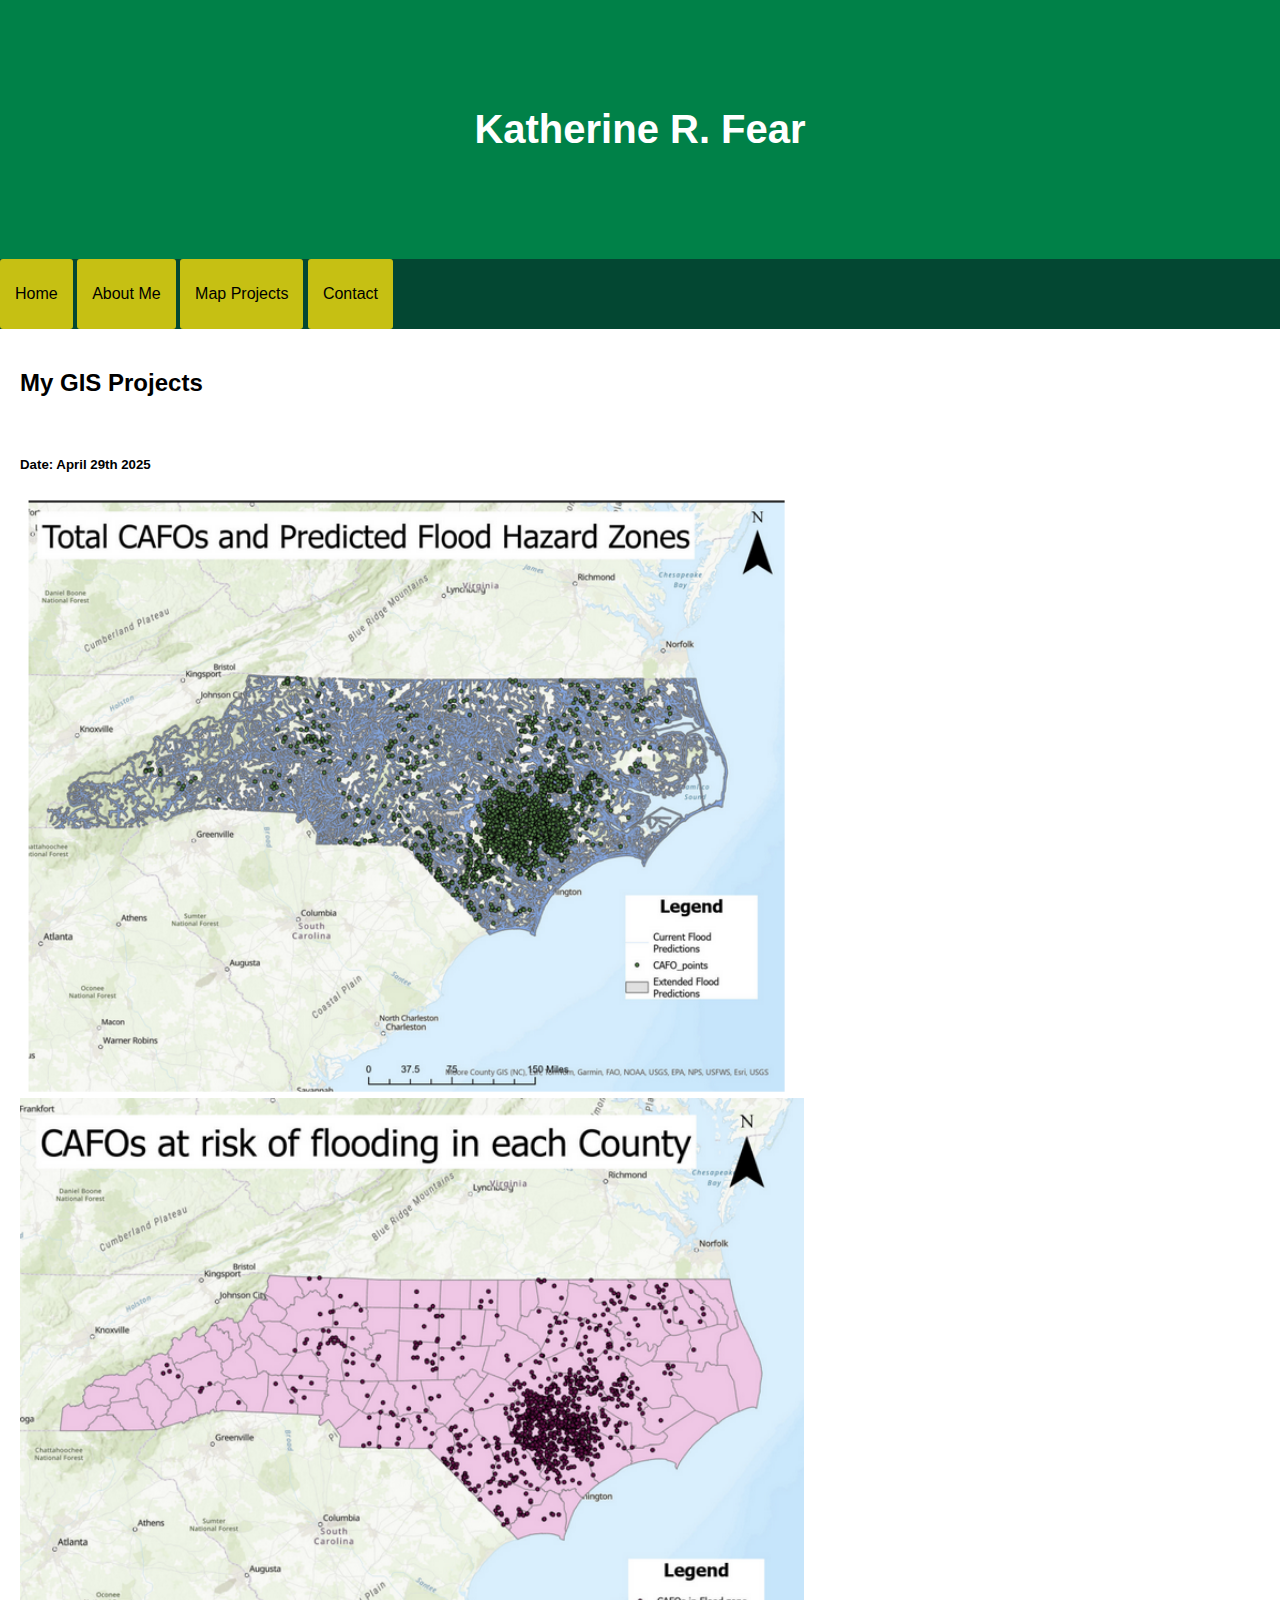
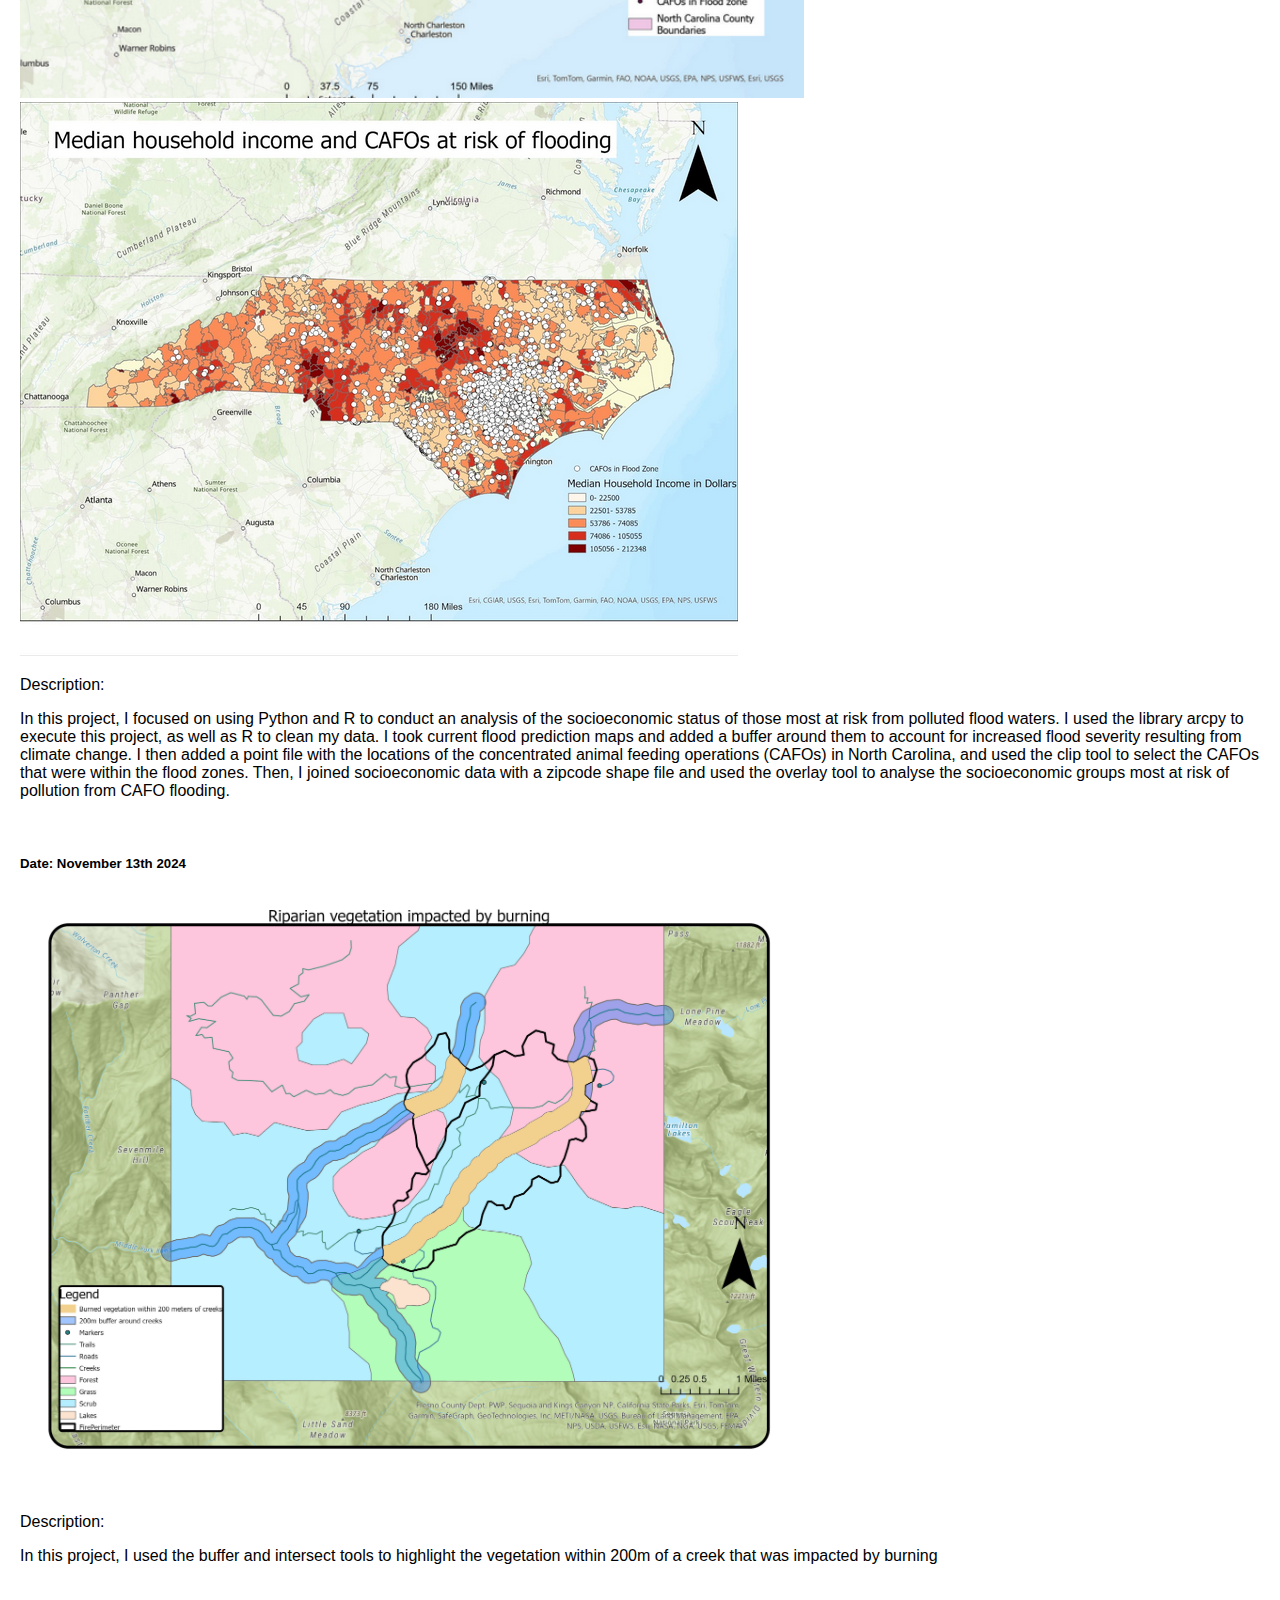
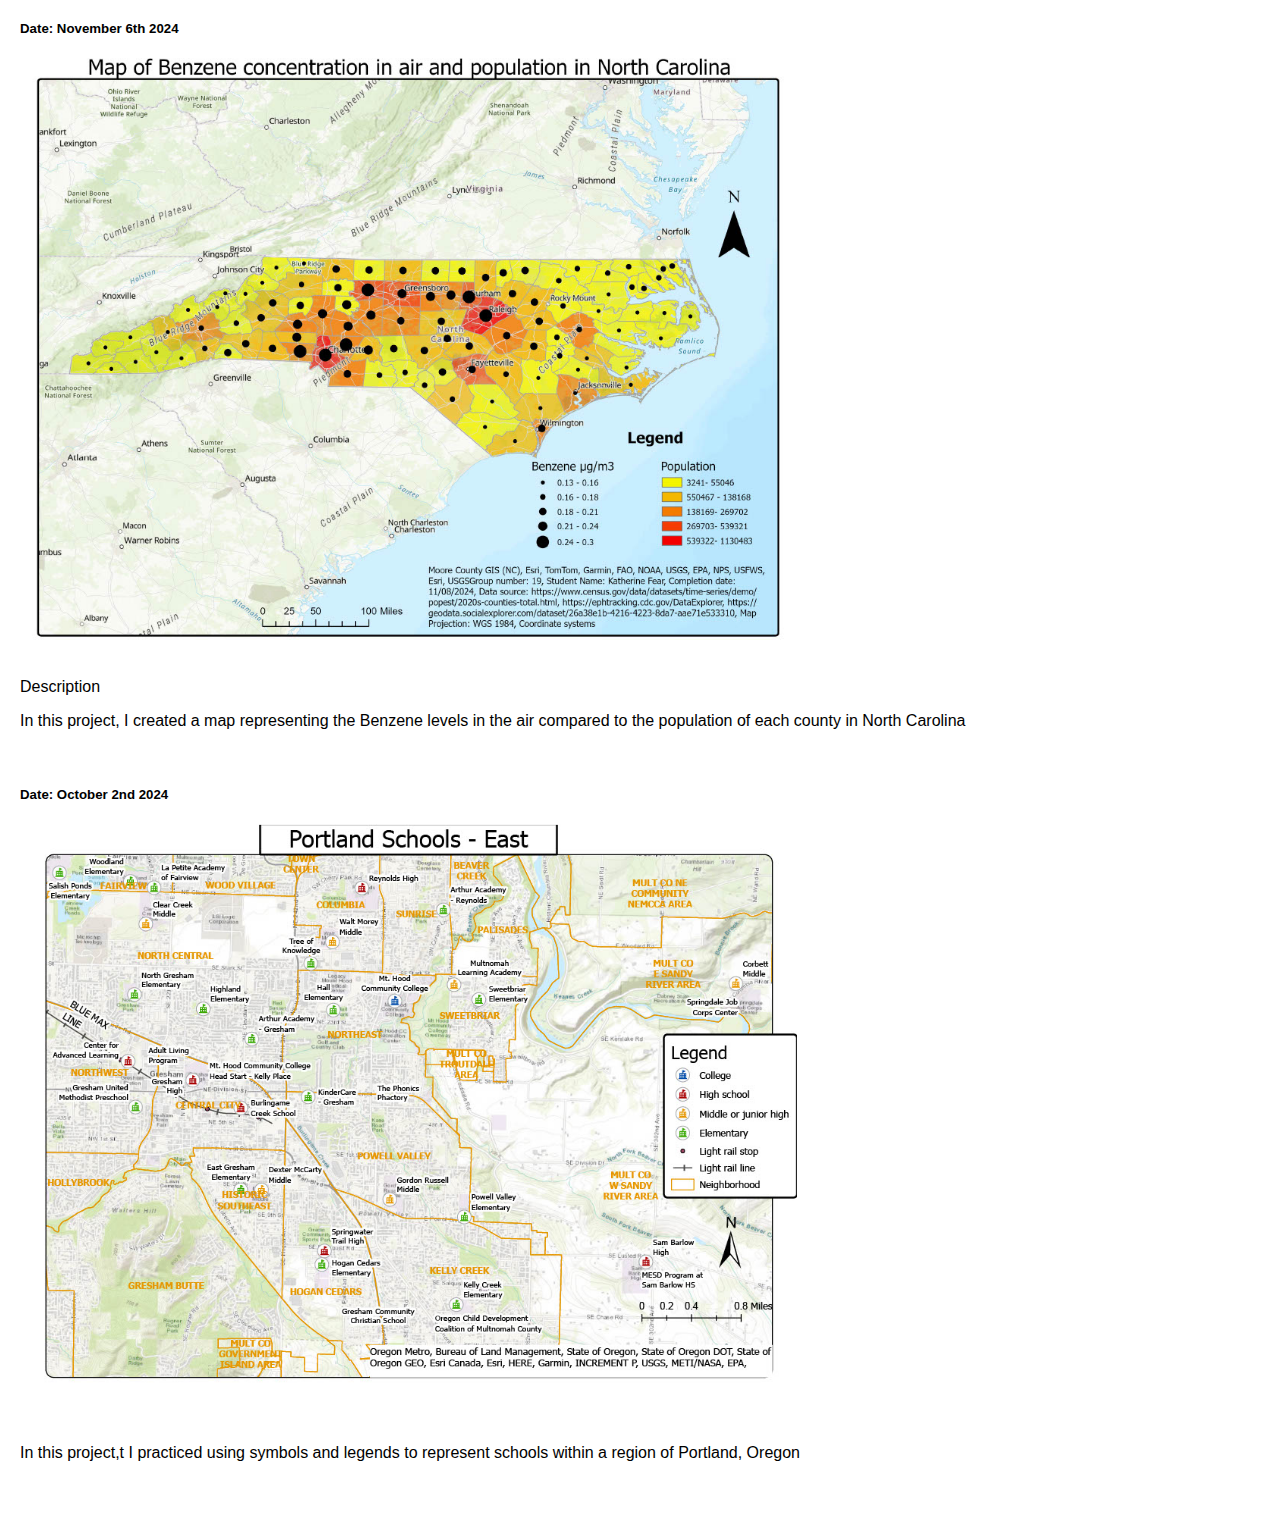
<file: index.html>
<!DOCTYPE html>
<html lang="en">
<head>
<title>Katie Fear's Personal Website</title>
<meta charset="UTF-8">
<meta name="viewport" content="width=device-width, initial-scale=1">
<style>
* {
  box-sizing: border-box;
}

/* Style the body */
body {
  font-family: 'Arial';
  margin: 0;
}

/* Header/logo Title */
.header {
  padding: 80px;
  text-align: center;
  background: #008148;
  color: white;
}

/* Increase the font size of the heading */
.header h1 {
  font-size: 40px;
}

/* code for the nav bar is commented out - I do not want it */

/* Style the top navigation bar */
.navbar {
  overflow: hidden;
  background-color: #034732;
  height: 70px;
 
}

/* Style the navigation bar links */
.navbar a {
  /* float: left; */
  display: inline-block;
  color: black;
  text-align: center;
  /* padding: 20px 15px; */
  text-decoration: none;
}
.button{
    background-color: #C6C013;
    color: black;
    border-color: #C6C013;
    height: 70px;
    padding: 0 15px;
    /* width: 80px; */
    border-radius: 3px;
    line-height: 70px; /* same as height */
    text-align: center;
    vertical-align: middle;
    display: block;
  }
/* Right-aligned link */
.navbar a.right {
  float: right;
}

/* Change color on hover */
.navbar a:hover {
  background-color: #ddd;
  color: black;
}

/* Column container */
.row {  
  display: -ms-flexbox; /* IE10 */
  display: flex;
  -ms-flex-wrap: wrap; /* IE10 */
  flex-wrap: wrap;
}

/* Create two unequal columns that sits next to each other */
/* Sidebar/left column */
.side {
  -ms-flex: 30%; /* IE10 */
  flex: 30%;
  background-color: #f1f1f1;
  padding: 20px;
}

/* Main column */
.main {   
  -ms-flex: 70%; /* IE10 */
  flex: 70%;
  background-color: white;
  padding: 20px;
}

/* Footer */
.footer {
  padding: 20px;
  text-align: center;
  background: #ddd;
}

/* Responsive layout - when the screen is less than 700px wide, make the two columns stack on top of each other instead of next to each other */
@media screen and (max-width: 700px) {
  .row {   
    flex-direction: column;
  }
}

/* Responsive layout - when the screen is less than 400px wide, make the navigation links stack on top of each other instead of next to each other */
@media screen and (max-width: 400px) {
  .navbar a {
    float: none;
    width: 100%;
  }
  
 /* have no text entered for the nav bar on purpose */
 
}
</style>
</head>
<body>

<div class="header">
  <h1>Katherine R. Fear</h1>
  <!-- <p>My GIS projects:</p> -->
</div>
<!-- <div class="navbar">
  <a href="#"></a>
  

  <a href="#"></a>
  <a href="#"></a>
  <a href="#" class="right"></a>
</div> -->

<div class="navbar">
  <!-- <a href="#home">Home</a> -->
  <!-- <a href="#news">News</a> -->
  <!-- <a href="Code.html">Code</a> -->
  <a href="index.html" class="button">Home </a> 
  <a href="About_me.html" class="button">About Me</a> 
  <a href="Map_projects.html" class="button">Map Projects</a> 
  <a href="#contact" class="button">Contact</a> 

  <!-- <button Class="button">
    Code
    <a href="Code.html"></a>
    
  </button>

  <button Class="button">
    About Me
    <a href="About_me.html"></a>
  </button>

  <button Class="button">
    Map Projects
    <a href="Map_projects.html"></a>
  </button> -->



</div>

<div class="row">
  
  <div class="main">
    <h2>My GIS Projects </h2>
   <br>

    
    <h5>Date: April 29th 2025 </h5>
    <img src="Screenshot 2025-05-22 at 13.56.20.png" style="height:600px;" alt="CAFOS in North Carolina and expanded flood risk zones" />
    <img src="Screenshot 2025-05-22 at 13-43-18 Which areas are most at risk for CAFO-related runoff during flooding events - Google Docs.png" style="height:600px;" alt="CAFOS at risk of flooding in each county" />
    <img src="Screenshot 2025-05-22 at 13-43-21 Which areas are most at risk for CAFO-related runoff during flooding events - Google Docs.png" style=""height:600px;" alt="Median household income and CAFOs at risk of flooding" />
    <p>Description: </p>
    <p>In this project, I focused on using Python and R to conduct an analysis of the socioeconomic status of those most at risk from polluted flood waters. I used the library arcpy to execute this project, as well as R to clean my data. I took current flood prediction maps and added a buffer around them to account for increased flood severity resulting from climate change. I then added a point file with the locations of the concentrated animal feeding operations (CAFOs) in North Carolina, and used the clip tool to select the CAFOs that were within the flood zones. Then, I joined socioeconomic data with a zipcode shape file and used the overlay tool to analyse the socioeconomic groups most at risk of pollution from CAFO flooding.  </p>
    <br>

 
    <h5>Date: November 13th 2024 </h5>
    <img src="kfear_assessment.jpg" style="height:600px;" alt="Riparian Vegetation Burn Area" />
    <p>Description:</p>
    <p>In this project, I used the buffer and intersect tools to highlight the vegetation within 200m of a creek that was impacted by burning </p>
    <br>


    <h5>Date: November 6th 2024 </h5>
  
    <img src="lab6.jpg" style="height:600px;" alt="Benzene and Population" />
    <p>Description</p>
    <p> In this project, I created a map representing the Benzene levels in the air compared to the population of each county in North Carolina</p>
    <br>
  

    <h5>Date: October 2nd 2024 </h5>
    <img src="lab_3.jpg" style="height:600px;" alt="Portland Schools" />
    
    <p>In this project,t I practiced using symbols and legends to represent schools within a region of Portland, Oregon</p>
    <br>
    </div>
</div>
</file>
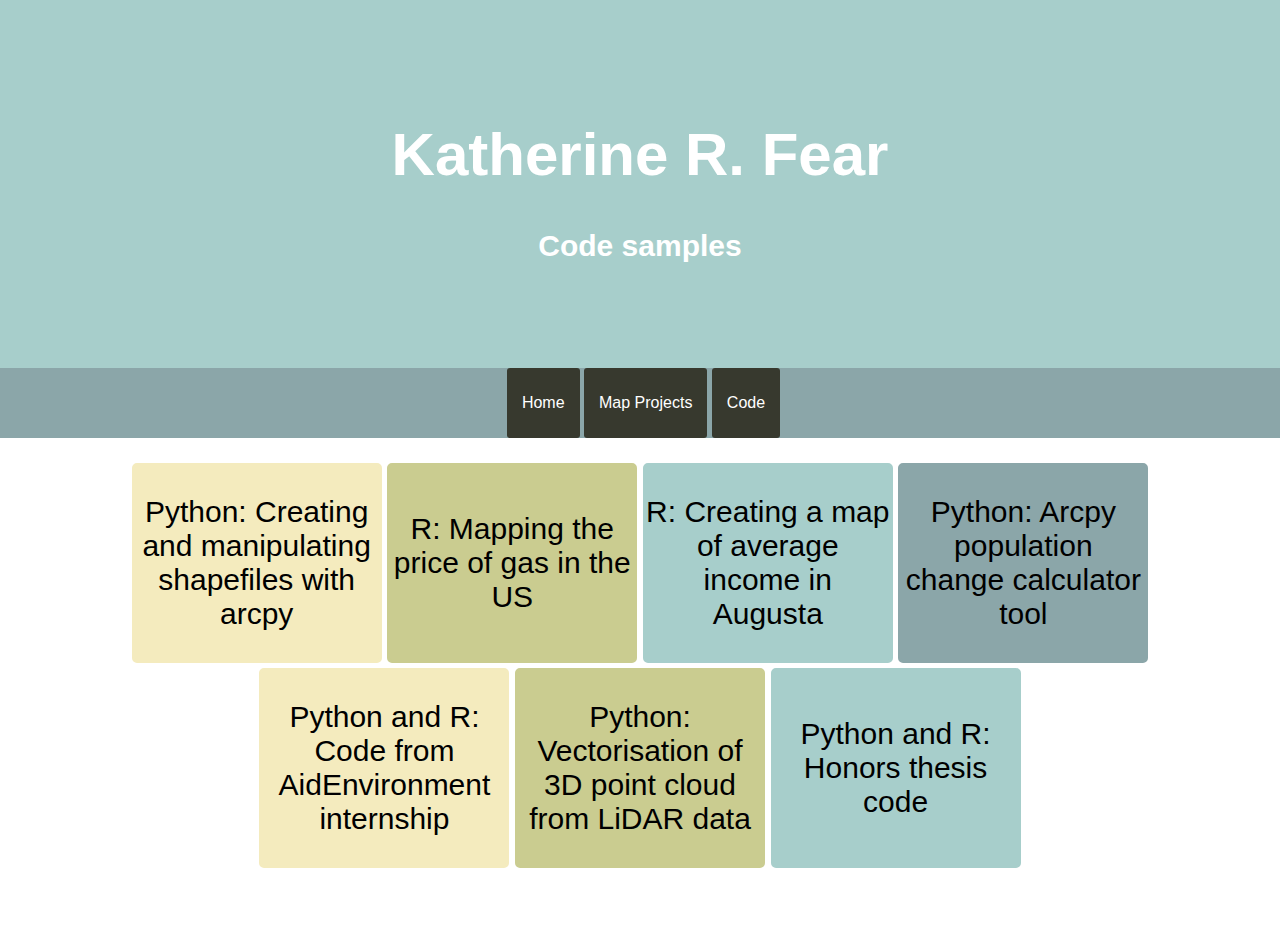
<file: Code.html>
<!DOCTYPE html>
<html lang="en">
<head>
<title>Katie Fear's Website</title>
<meta charset="UTF-8">
<meta name="viewport" content="width=device-width, initial-scale=1">
<link rel="stylesheet" href="format.css"> 
</head>
<body class="mainpage_body">
    <div class="header">
  <h1>Katherine R. Fear</h1>
  <h2>Code samples</h2>
</div>

<div class="navbar">
  <a href="index.html" class="button">Home </a> 
  <!-- <a href="About_me.html" class="button">About Me</a>  -->
  <a href="Map_projects.html" class="button">Map Projects</a> 
  <a href="Code.html" class="button">Code</a> 
  
</div>


<div class="mainpage_content">
<div class="red_box">
  <a href="https://github.com/kfear1/Arcpy-shape-file-manipulation" target="_blank">Python: Creating and manipulating shapefiles with arcpy </a> 
</div>

<div class="orange_box">
  <a href="https://github.com/kfear1/Gas_map_USA" target="_blank">R: Mapping the price of gas in the US</a> 
  <!-- <img src="gas_price_map.png" style="height: 120px;" alt="Gas price by state" /> -->
</div>

<div class="lightgreen_box">
  <a href="https://github.com/kfear1/Income_Augusta_map" target="_blank"> R: Creating a map of average income in Augusta </a> 
</div>

<div class="darkgreen_box">
  <a href="https://github.com/kfear1/Population-change-calculator" target="_blank"> Python: Arcpy population change calculator tool </a> 
</div>

<div class="mossgreen_box">
  <a href="https://github.com/kfear1/AidEnvironment_indirect_suppliers" target="_blank"> Python and R: Code from AidEnvironment internship </a> 
</div>

<div class="orange_box">
  <a href="https://github.com/kfear1/Vector_lidar/" target="_blank">Python: Vectorisation of 3D point cloud from LiDAR data </a> 

</div>

<div class="lightgreen_box">
  <a href="https://github.com/kfear1/Honors_thesis_SWOT_flooding" target="_blank"> Python and R: Honors thesis code </a> 
</div>
</div>

<div>
<pre>

</pre>
    
</body>
</html>
</file>
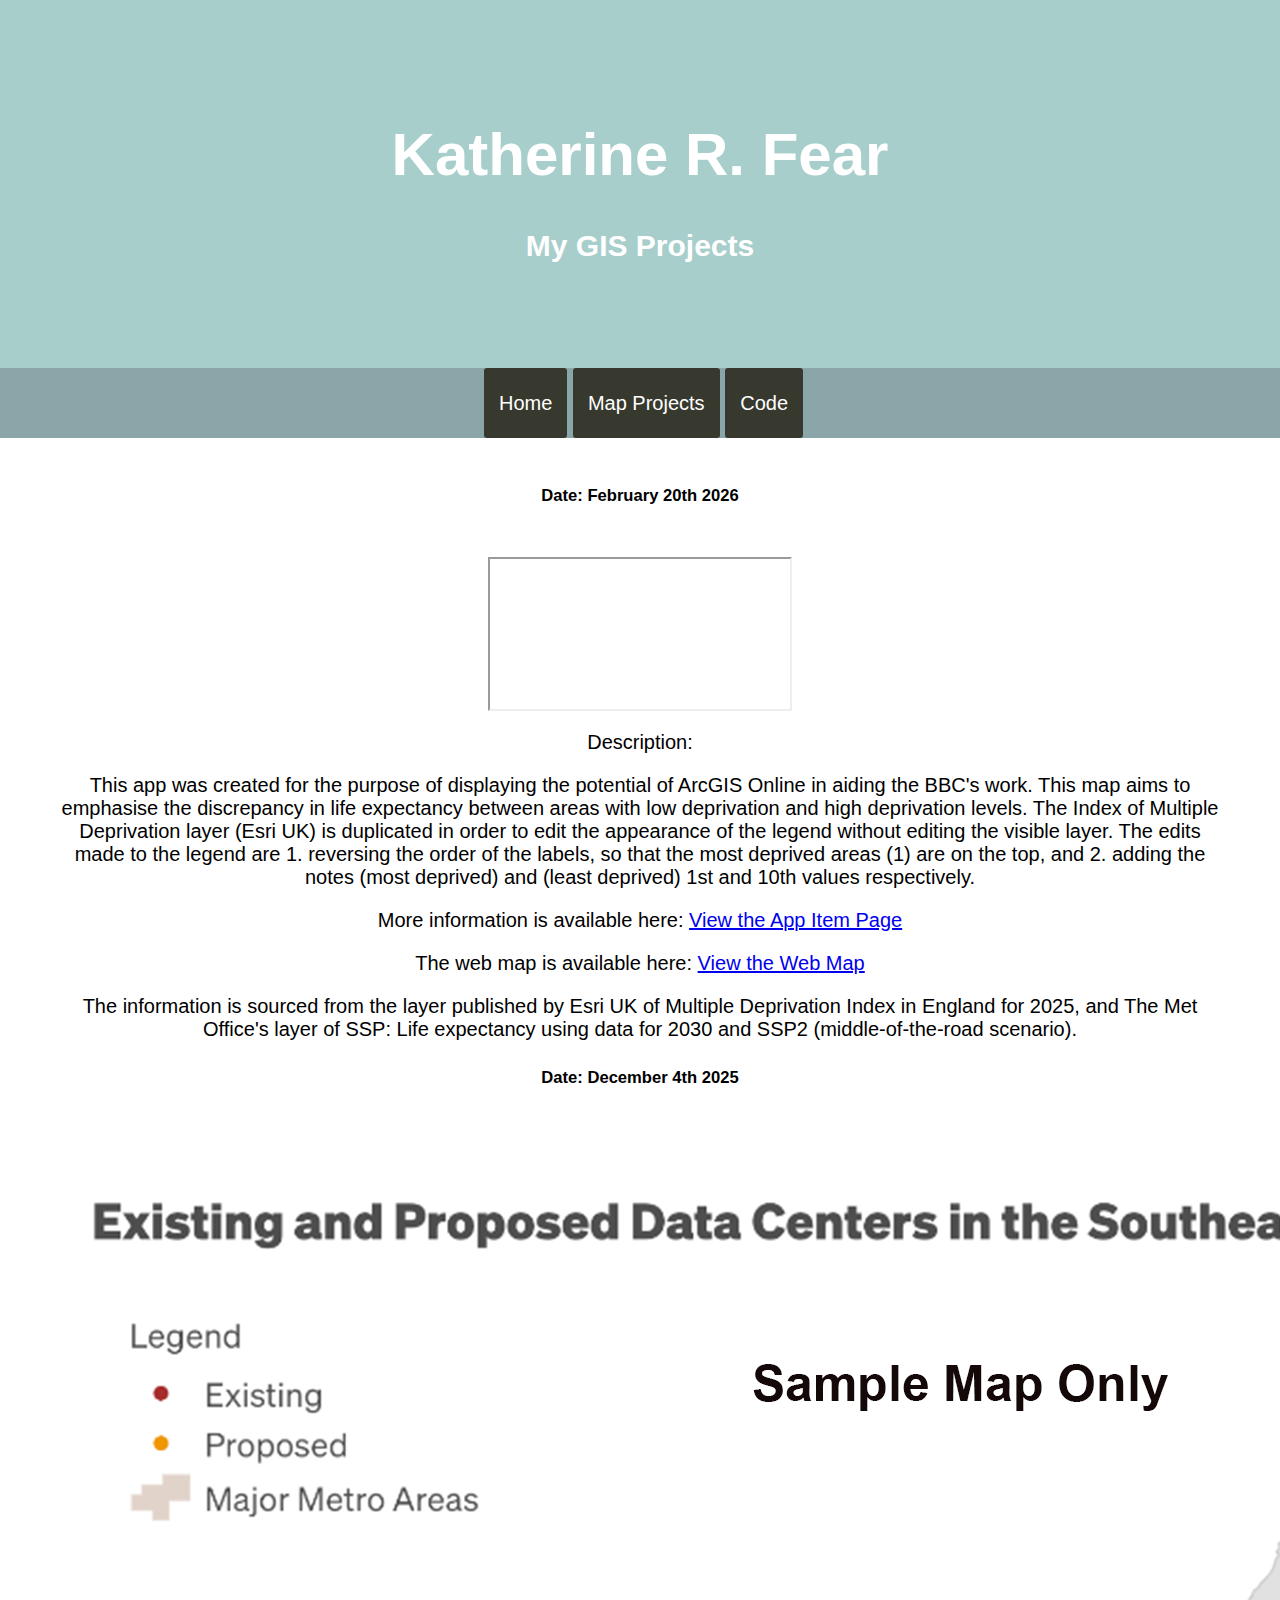
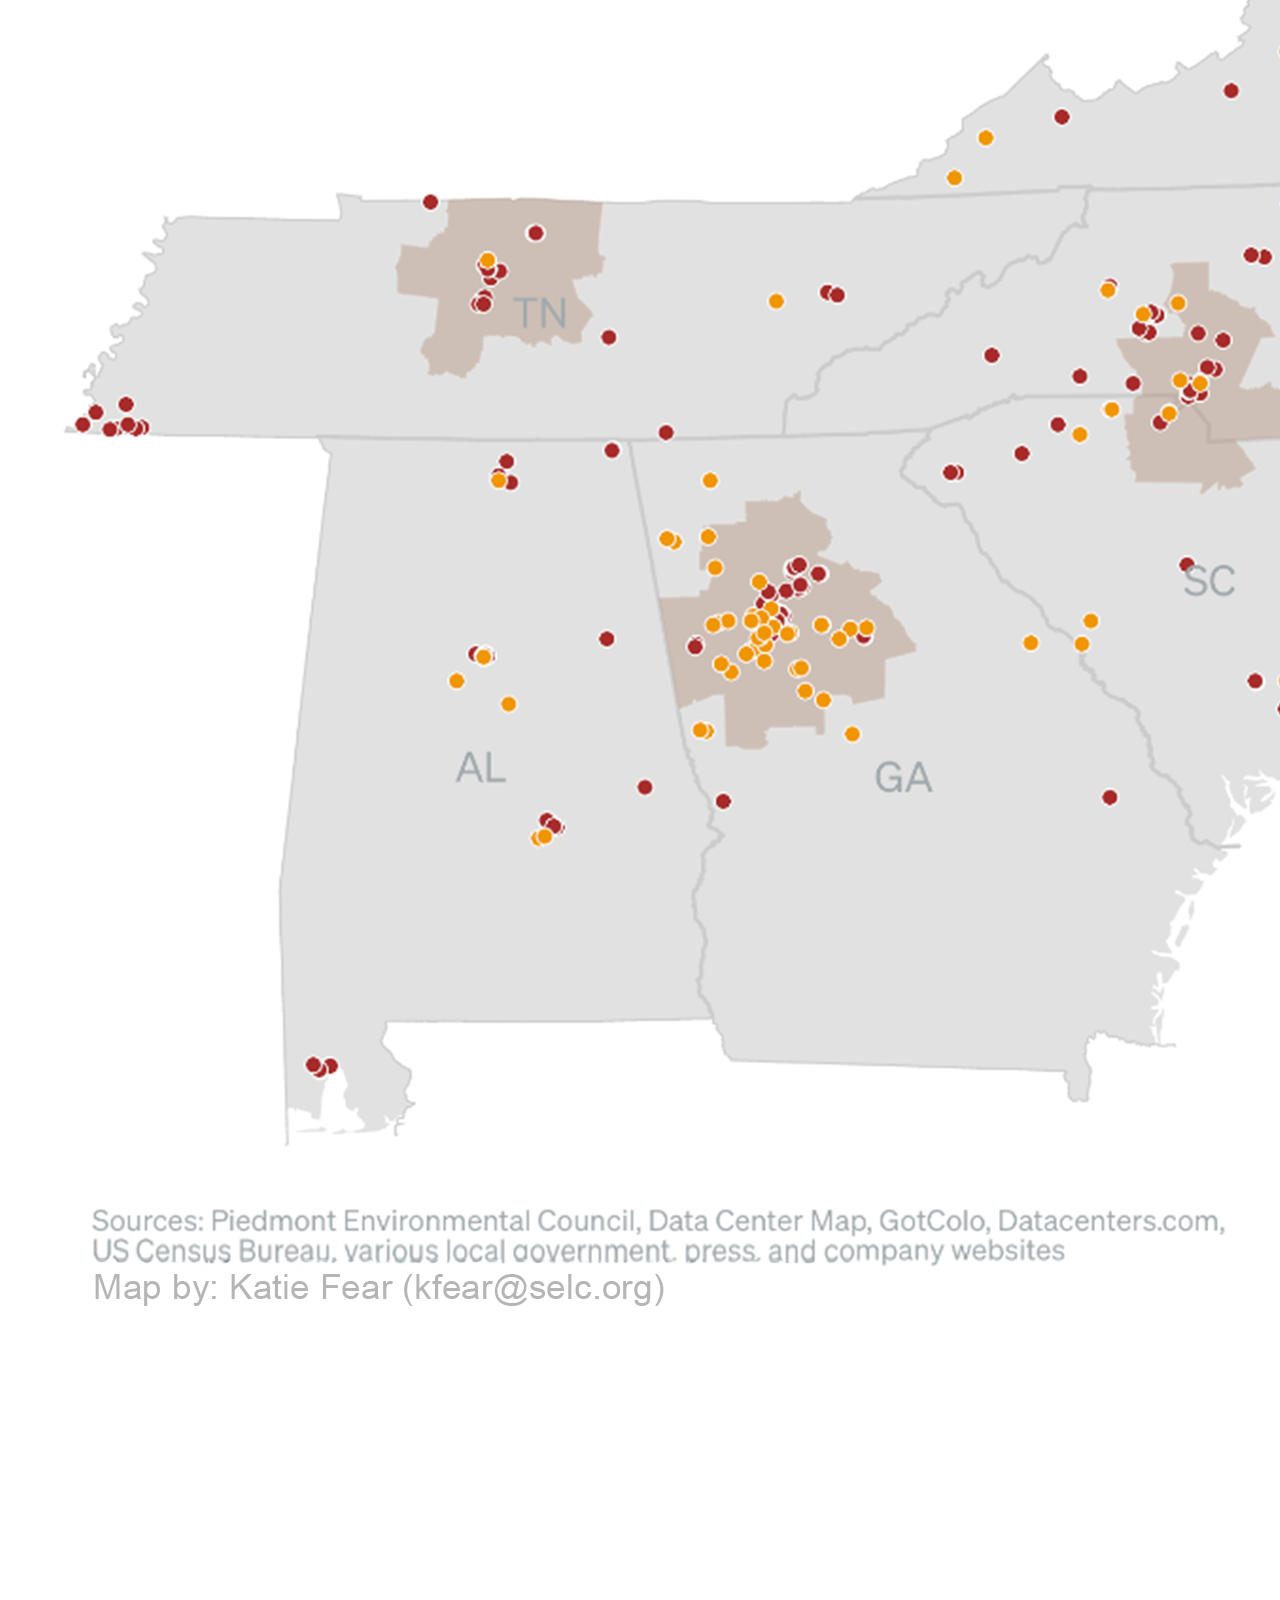
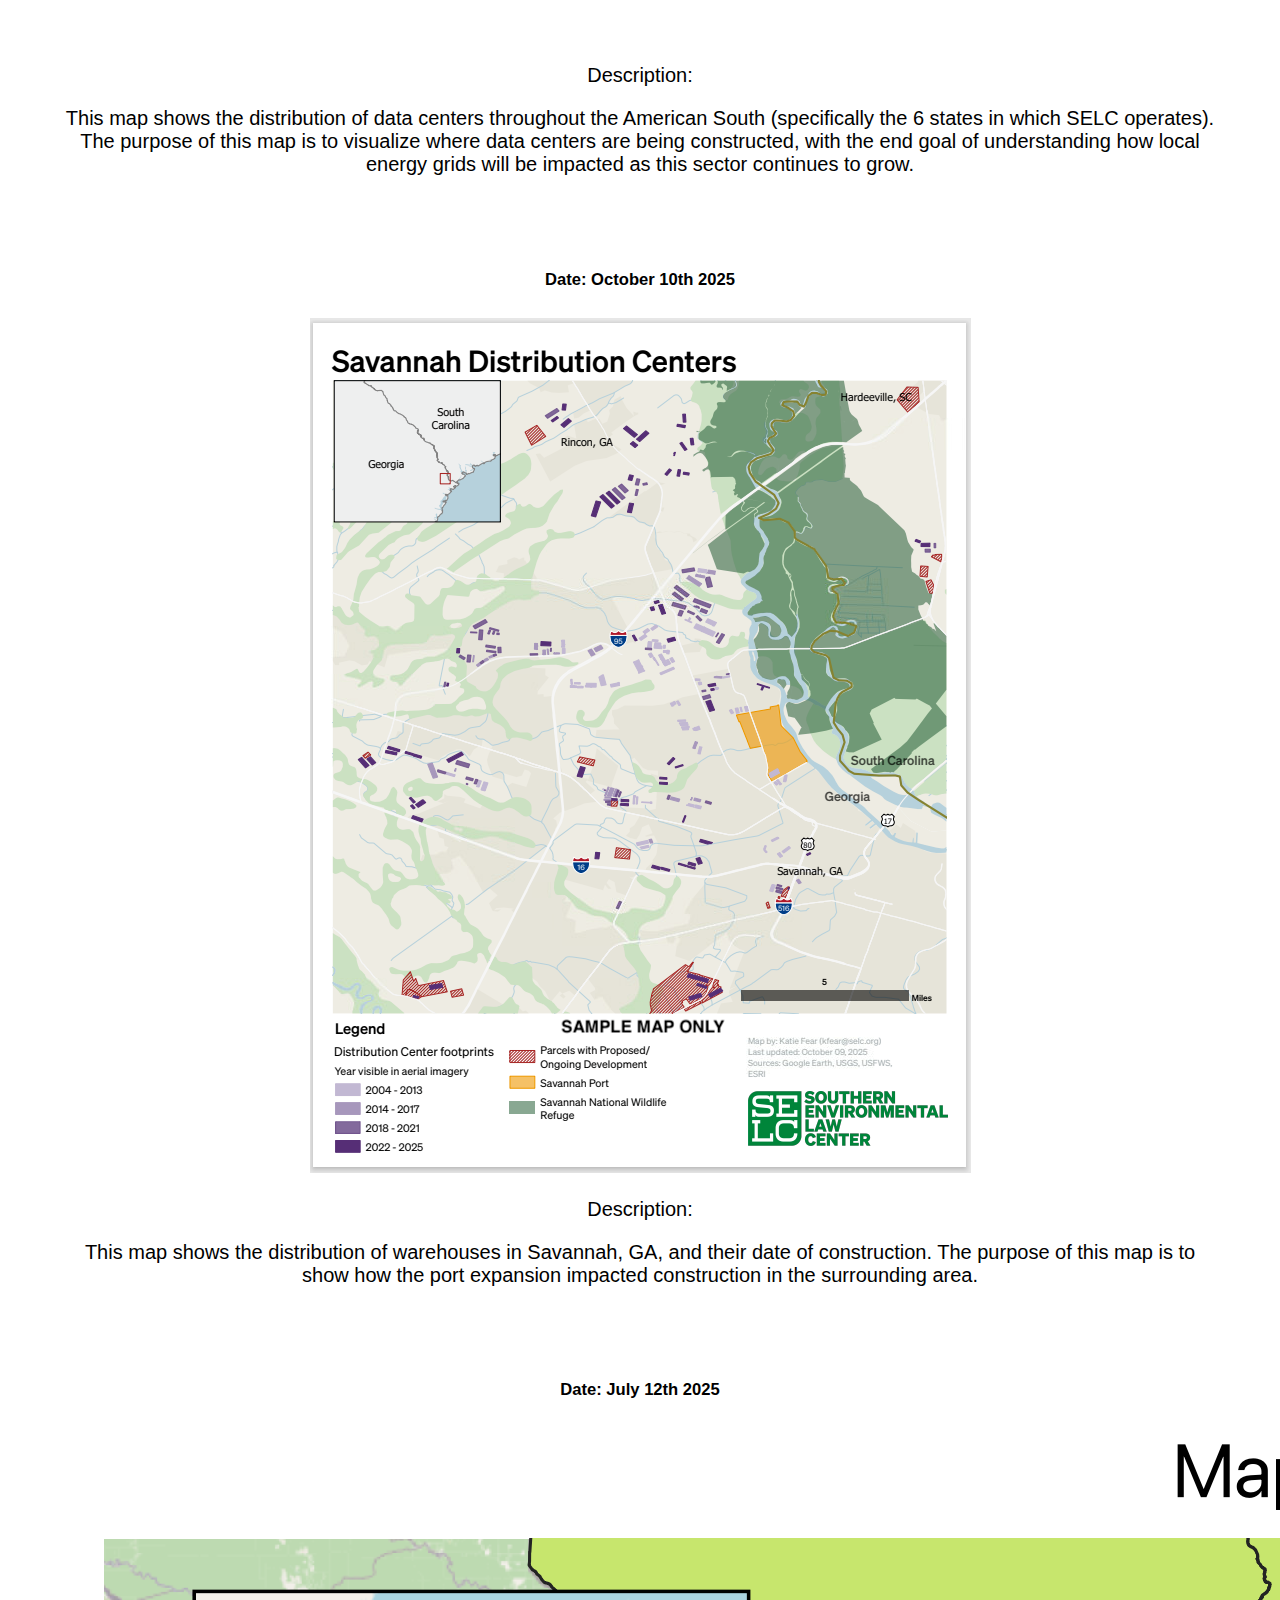
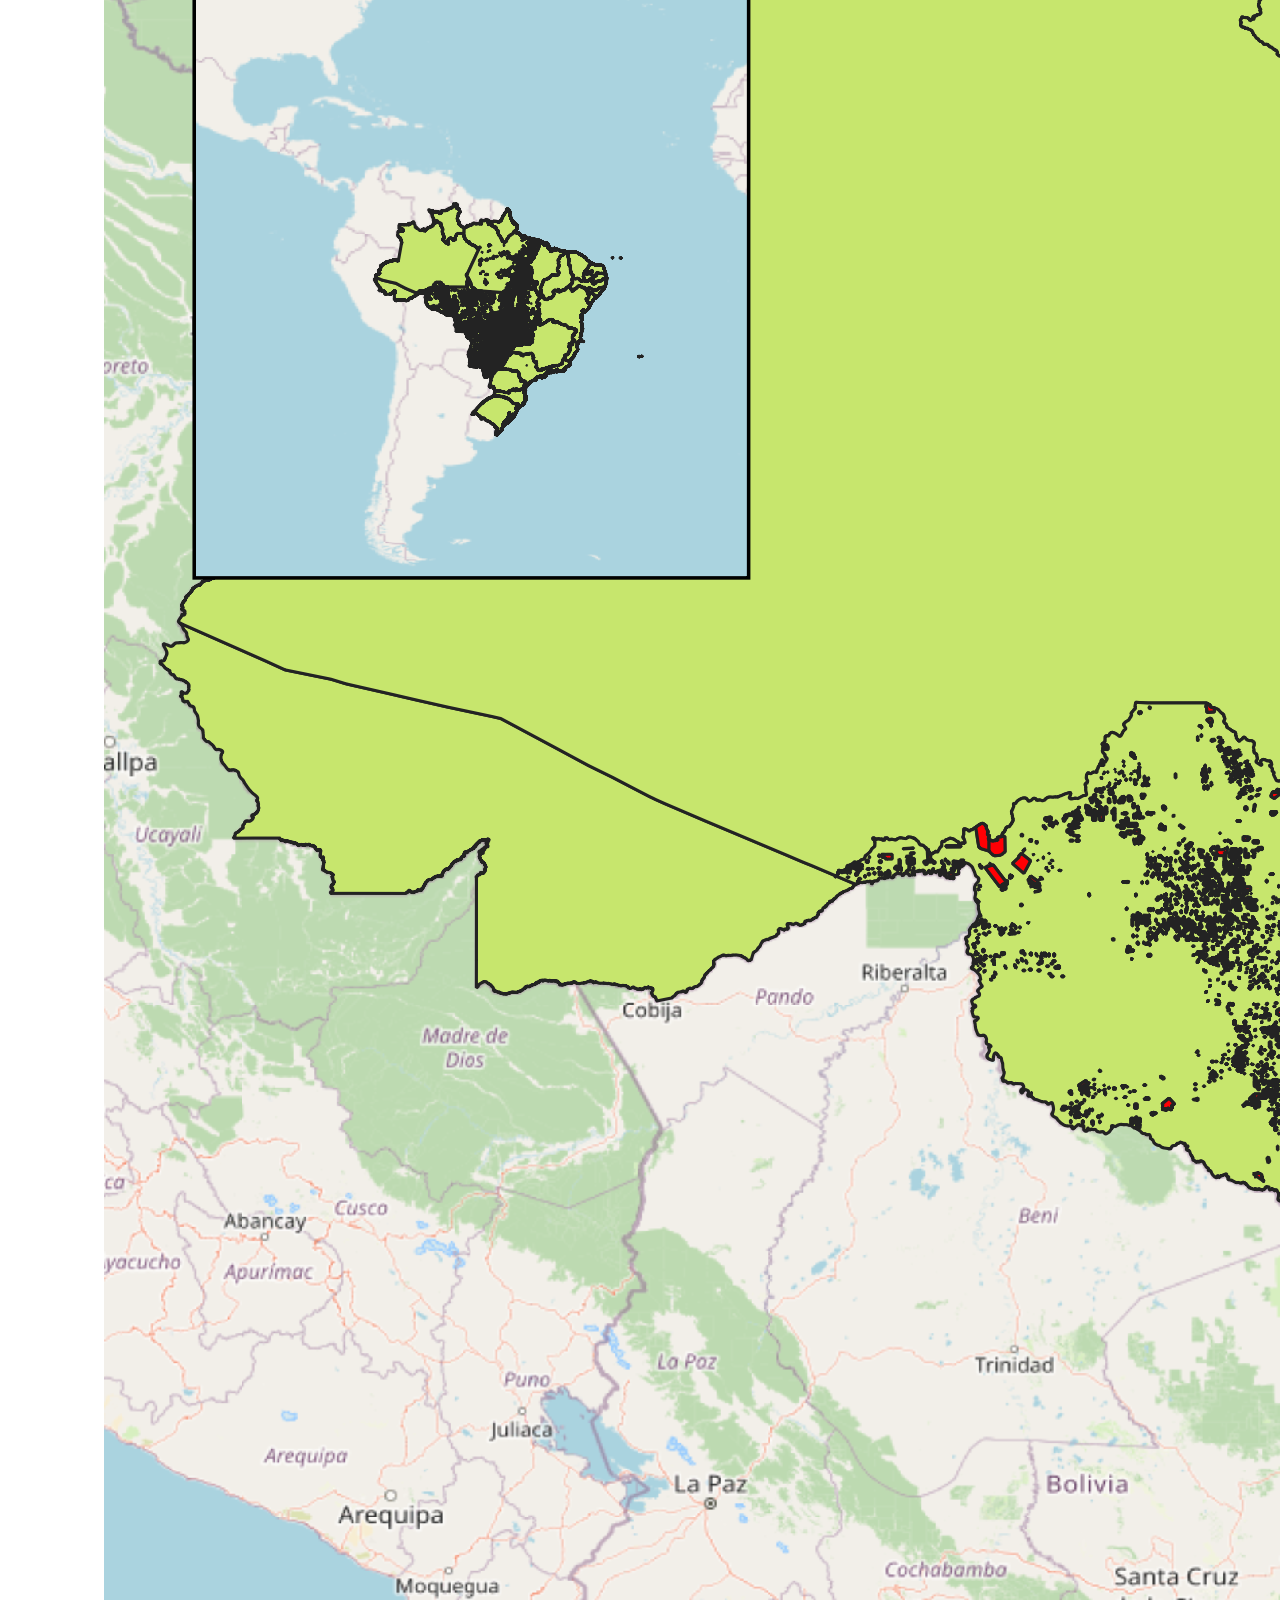
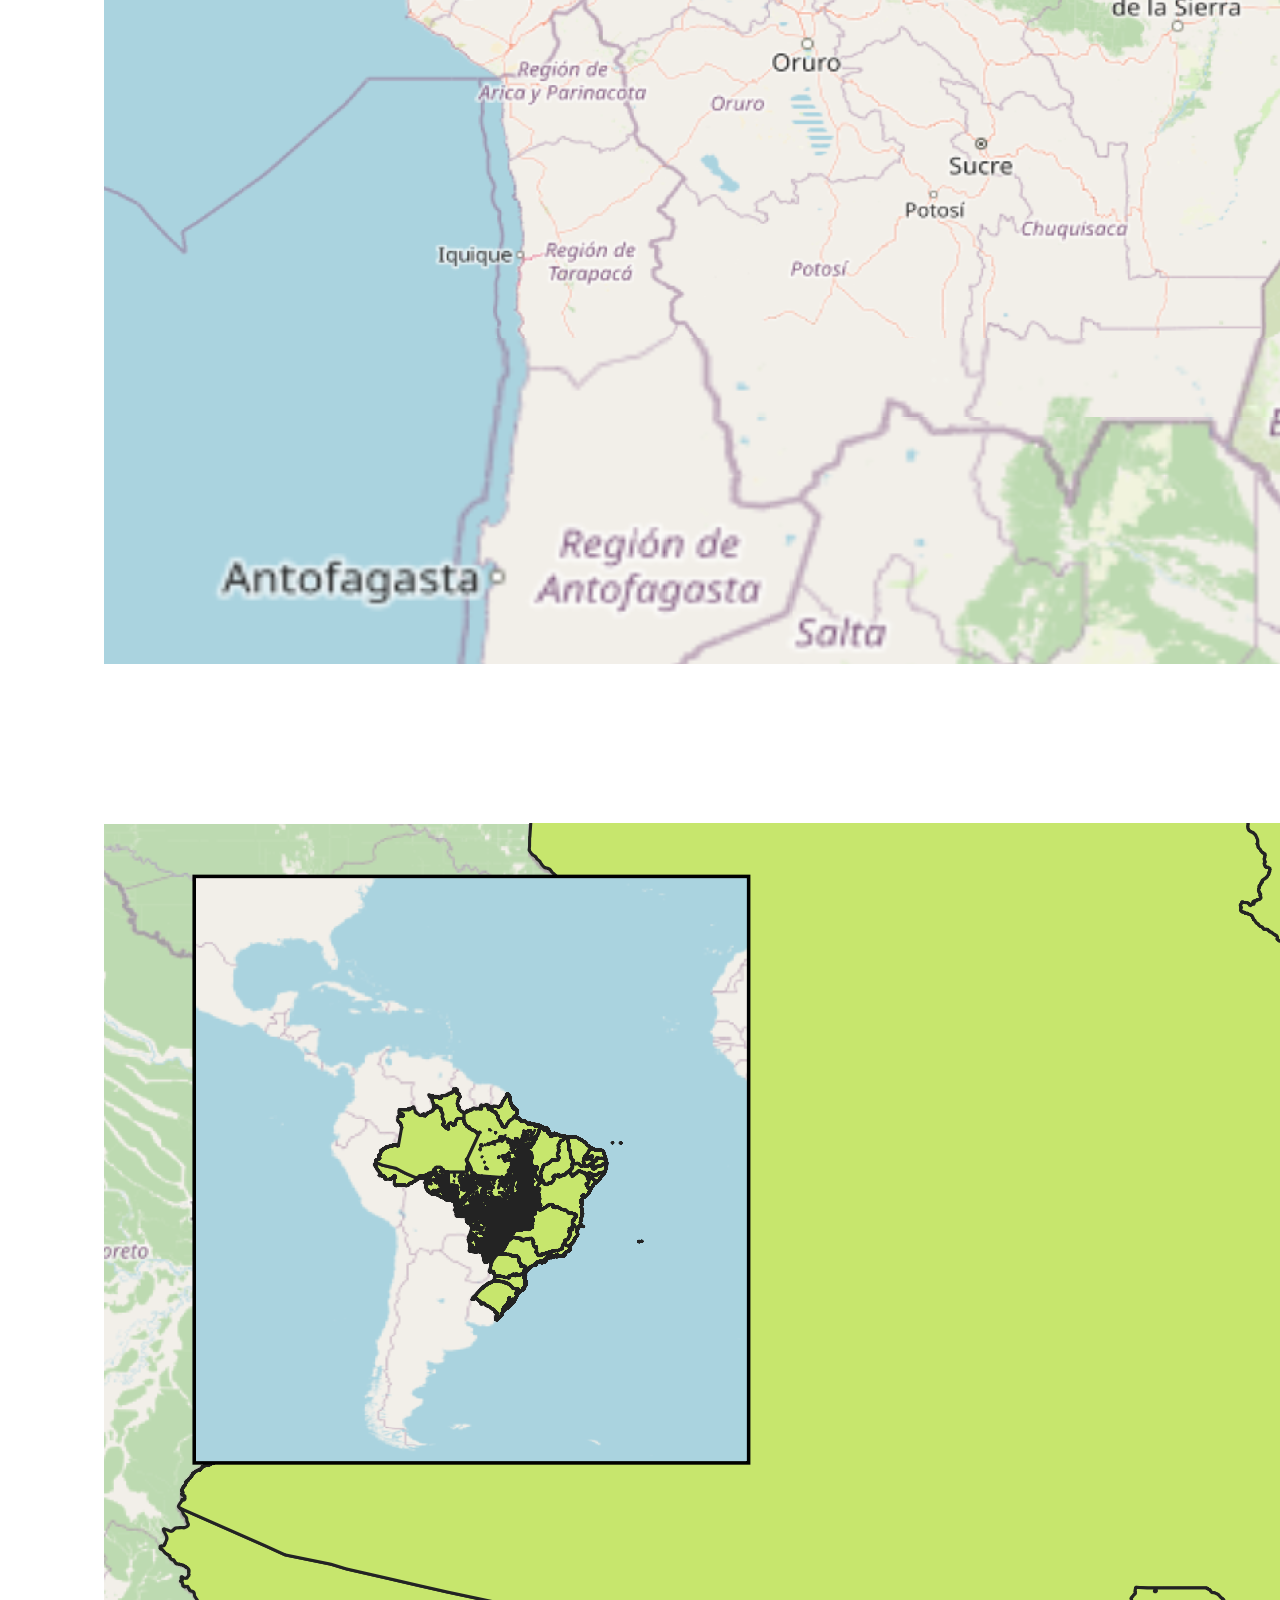
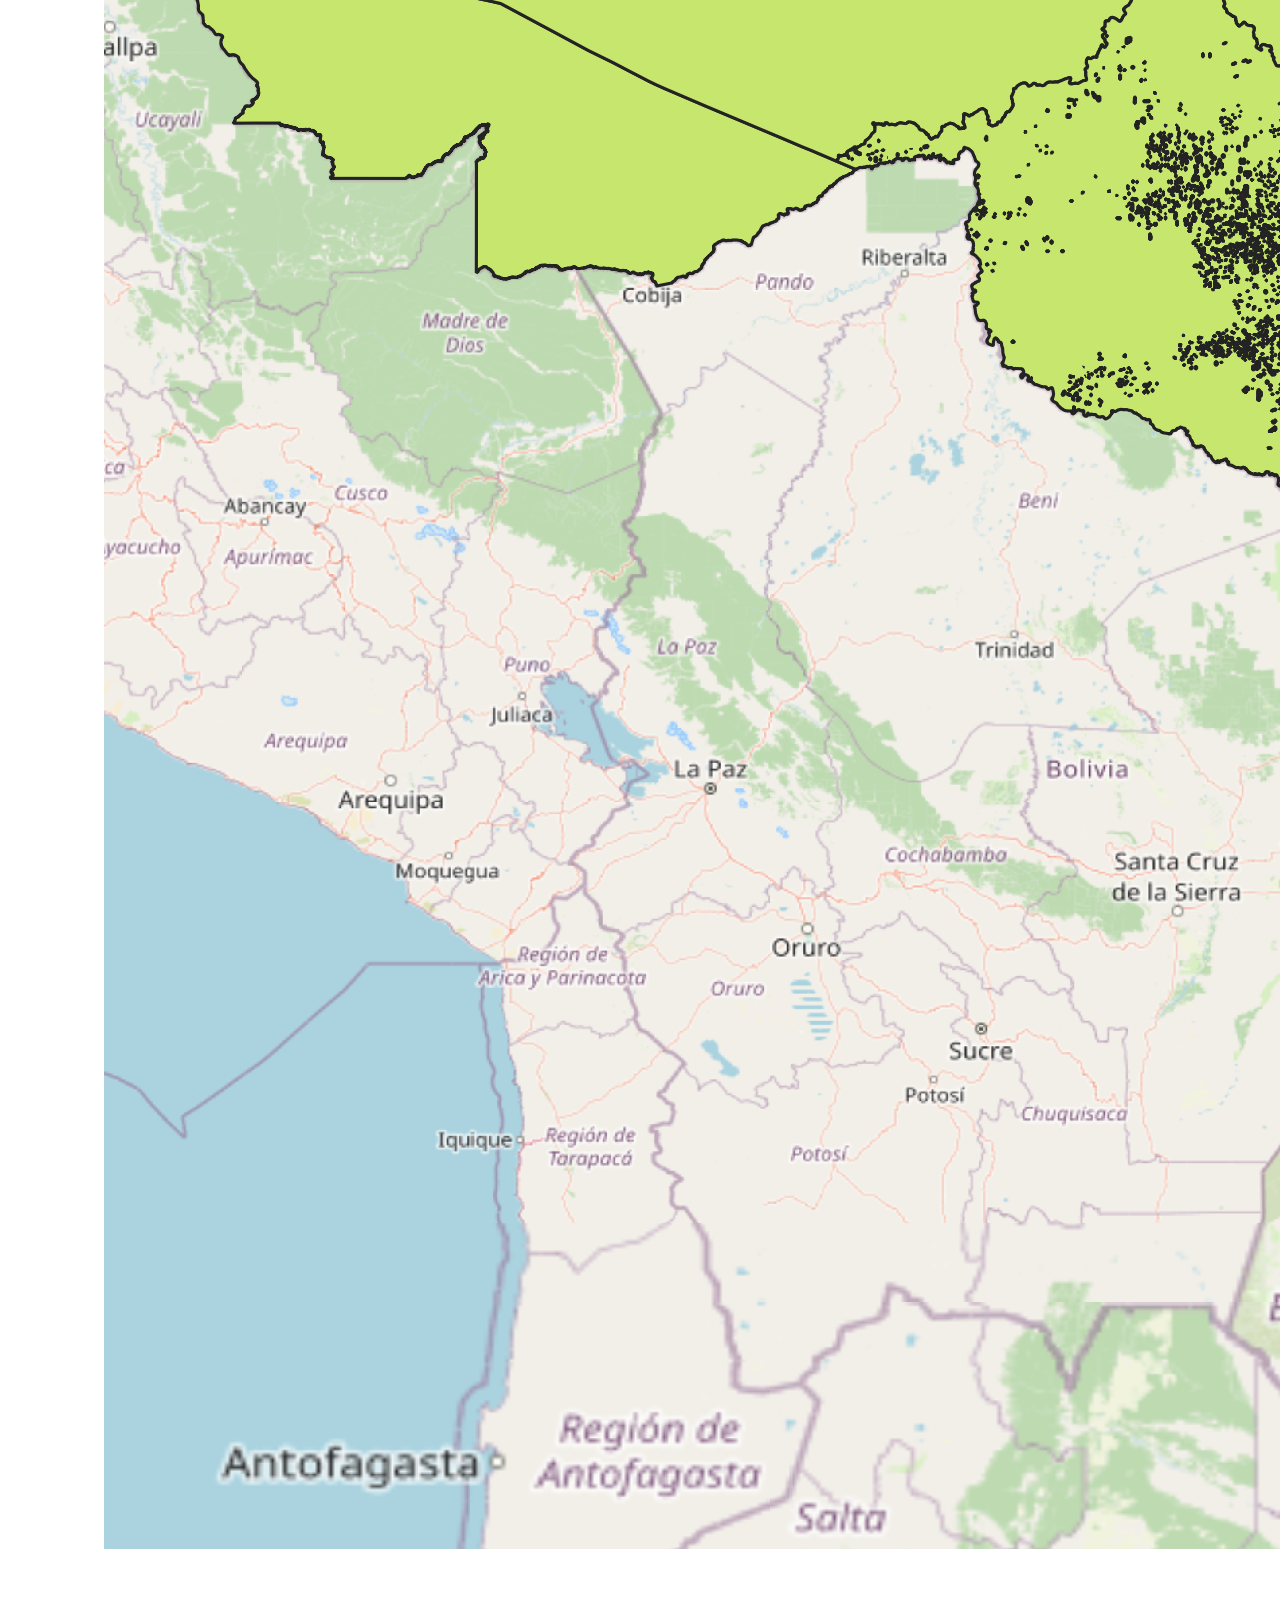
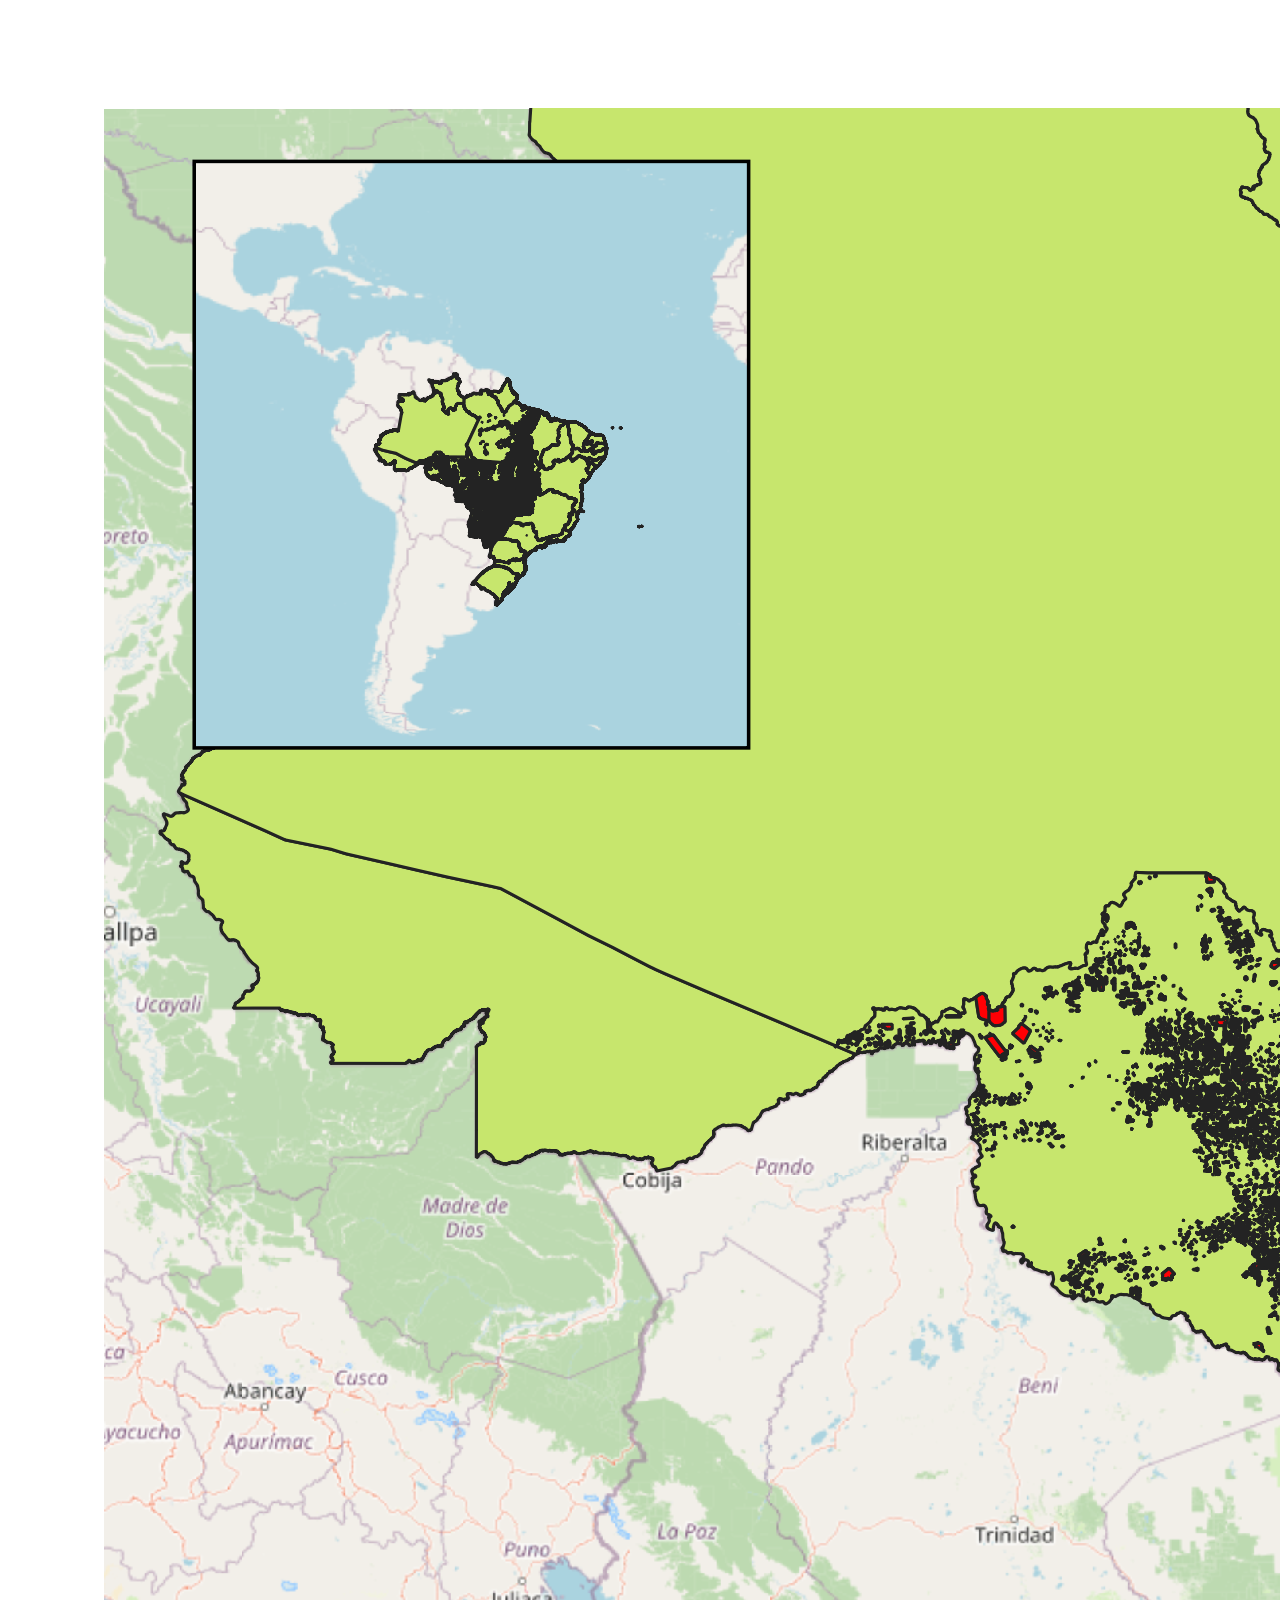
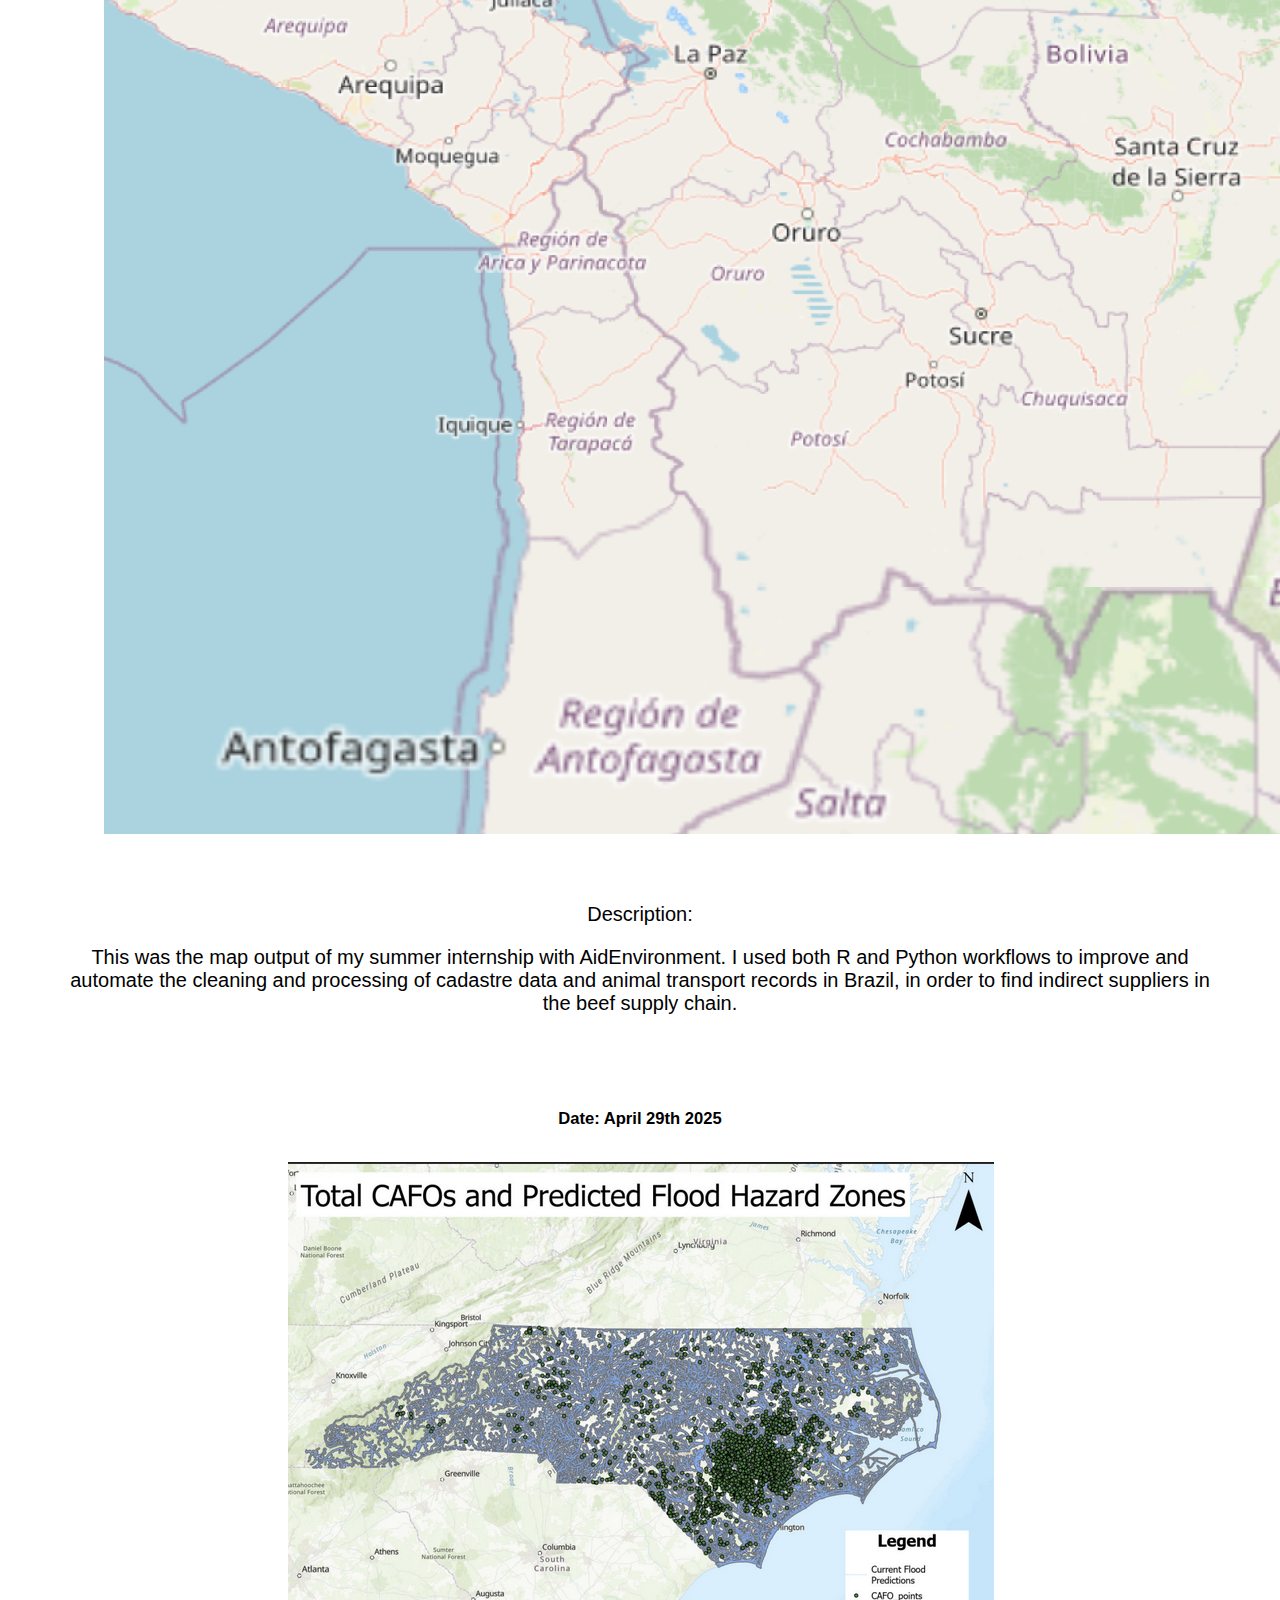
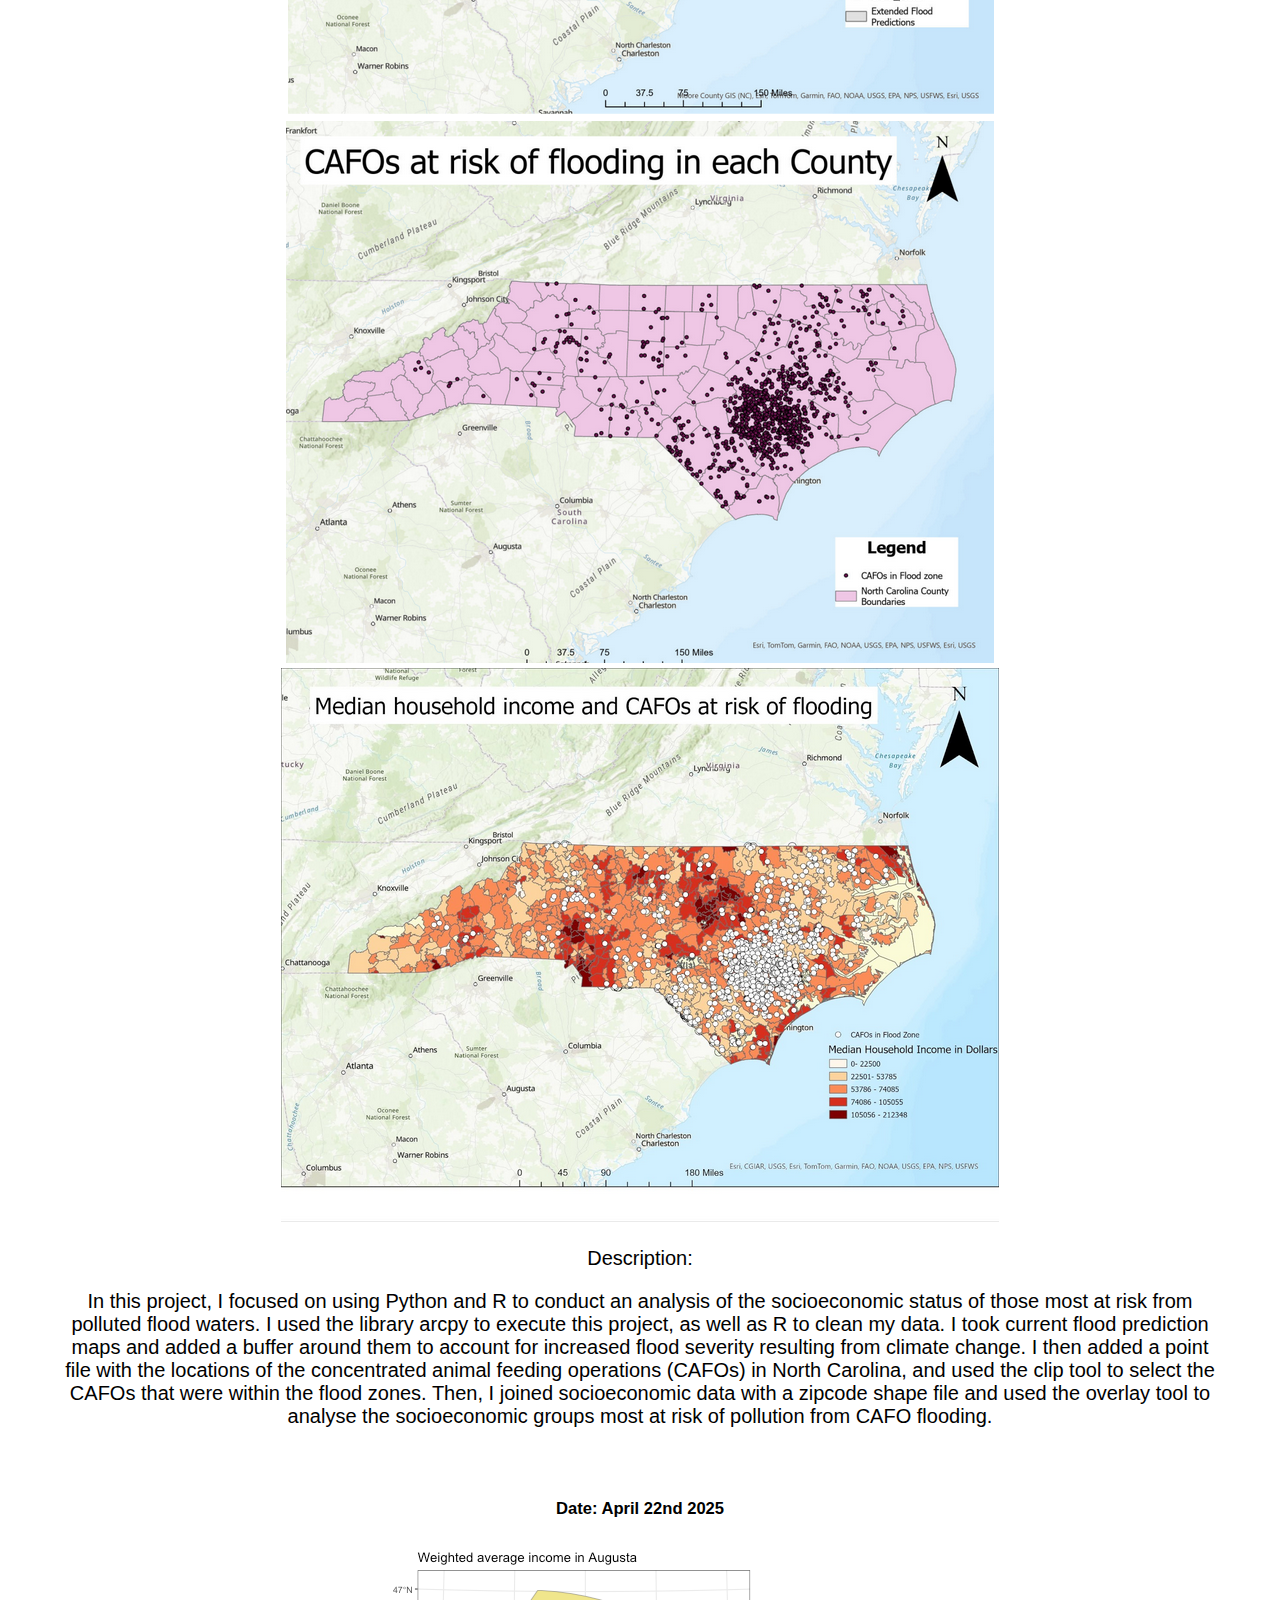
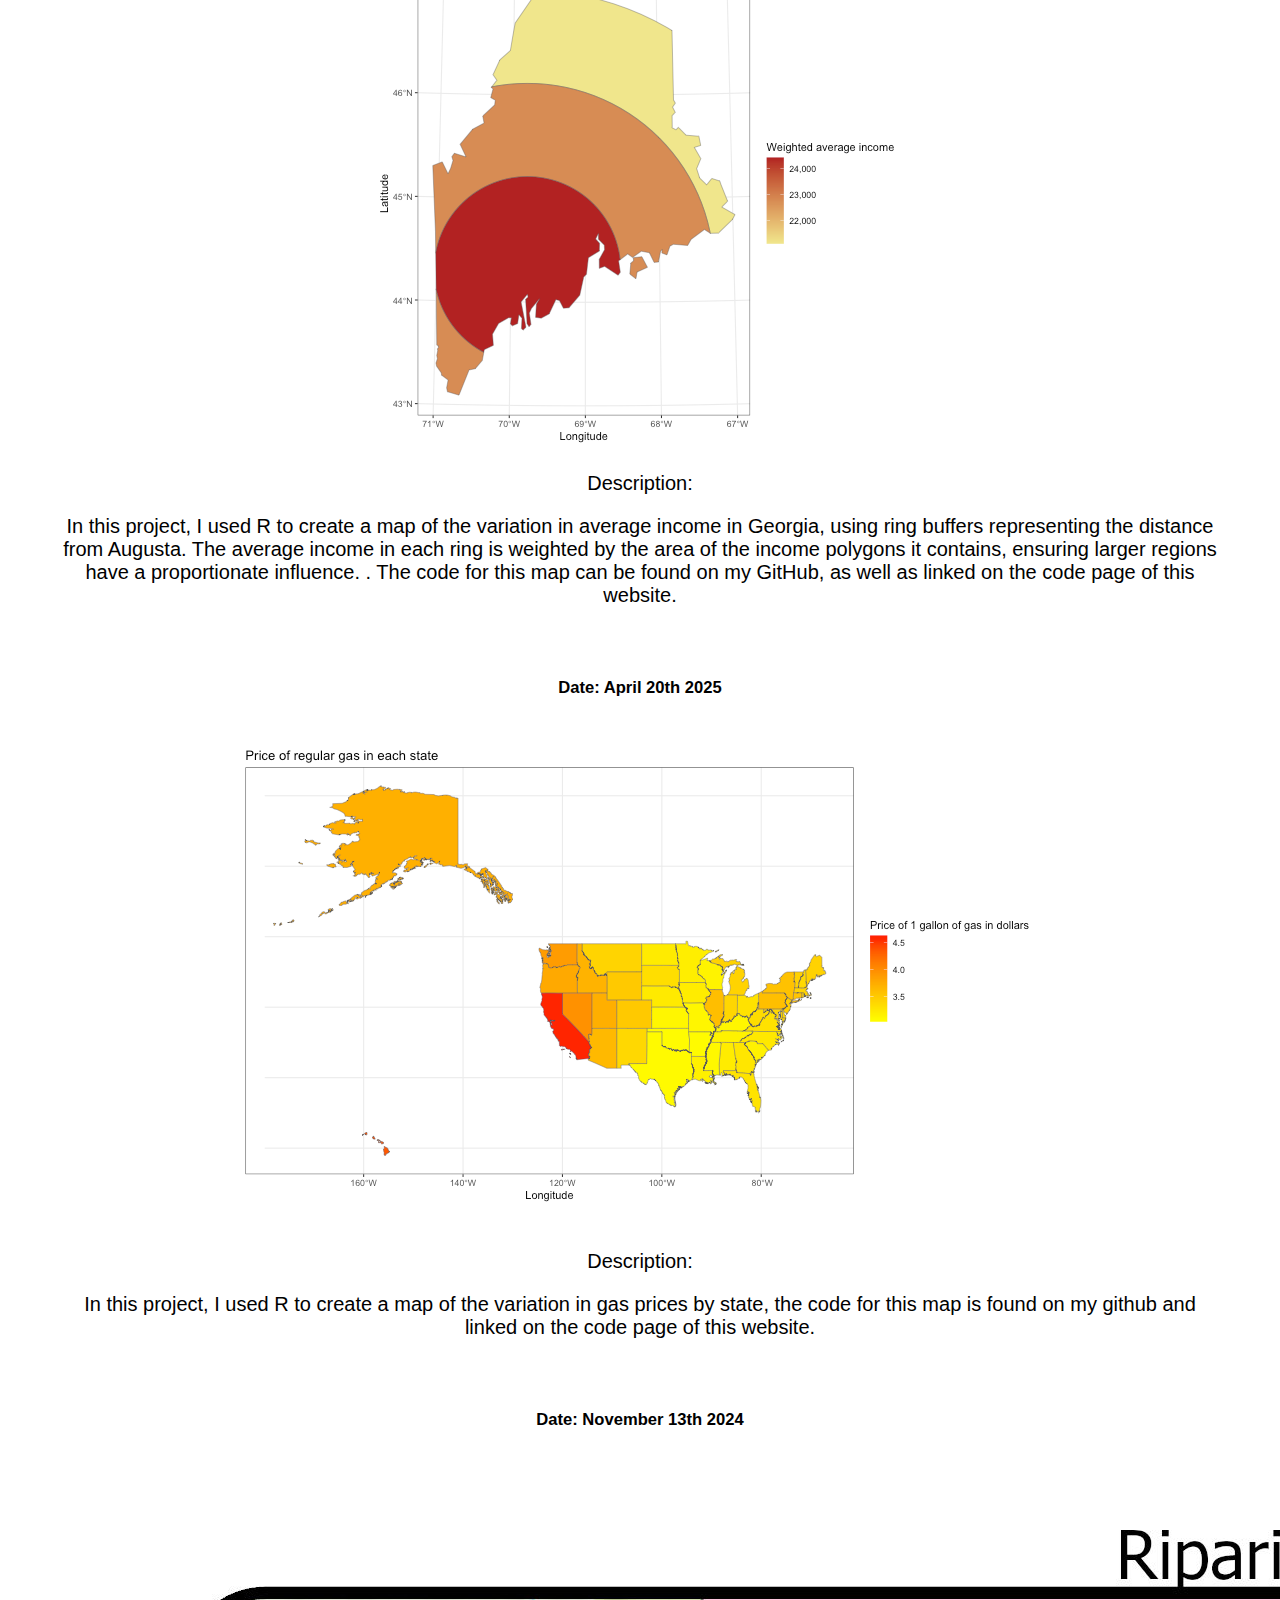
<file: Map_projects.html>
<!DOCTYPE html>
<html lang="en">
<head>
<title>Katie Fear's Website</title>
<meta charset="UTF-8">
<meta name="viewport" content="width=device-width, initial-scale=1">
<link rel="stylesheet" href="format.css"> 
</head>
<body Class="mainpage">

 <div class="header">
  <h1>Katherine R. Fear</h1>
  <h2>My GIS Projects </h2>
  <!-- <p>My GIS projects:</p> -->
</div>
<!-- <div class="navbar">
  <a href="#"></a>
  

  <a href="#"></a>
  <a href="#"></a>
  <a href="#" class="right"></a>
</div> -->

<div class="navbar">
  <!-- <a href="#home">Home</a> -->
  <!-- <a href="#news">News</a> -->
  <!-- <a href="Code.html">Code</a> -->
  <a href="index.html" class="button">Home </a> 
  <!-- <a href="About_me.html" class="button">About Me</a>  -->
  <a href="Map_projects.html" class="button">Map Projects</a> 
  <a href="Code.html" class="button">Code</a> 
   
</div>
   

  
  <div class="mainpage_content">
<h5 >Date: February 20th 2026 </h5>
<br>
    <iframe src="https://www.arcgis.com/apps/instant/exhibit/index.html?appid=3642390f317d4d35841256b1f7c8a96c" ></iframe>
    <p>Description: </p>
    <p>This app was created for the purpose of displaying the potential of ArcGIS Online in aiding the BBC's work.
       This map aims to emphasise the discrepancy in life expectancy between areas with low deprivation and high deprivation levels. 
       The Index of Multiple Deprivation layer (Esri UK) is duplicated in order to edit the appearance of the legend without editing the visible layer. 
       The edits made to the legend are 1. reversing the order of the labels, so that the most deprived areas (1) are on the top, and 2. adding the notes (most deprived) and (least deprived) 1st and 10th values respectively. </p>
    <p>
    More information is available here:
    <a href="https://www.arcgis.com/home/item.html?id=3642390f317d4d35841256b1f7c8a96c" target="_blank">
    View the App Item Page
    </a>
    </p>

    <p>
    The web map is available here:
    <a href="https://www.arcgis.com/home/item.html?id=d4d24b90db264361815efb0cc7064b7b" target="_blank">
    View the Web Map
    </a>
    </p>

    <p>
    The information is sourced from the layer published by Esri UK of Multiple Deprivation Index in England for 2025,
    and The Met Office's layer of SSP: Life expectancy using data for 2030 and SSP2 (middle-of-the-road scenario).
    </p>  



    
<h5 >Date: December 4th 2025 </h5>
<br>
    <img src="datacenter_map.png"  alt="Data center distribution throughout the South" />
    <p>Description: </p>
    <p>This map shows the distribution of data centers throughout the American South (specifically the 6 states in which SELC operates). The purpose of this map is to visualize where data centers are being constructed, with the end goal of understanding how local energy grids will be impacted as this sector continues to grow.</p>
    <br>
      <br>

    <h5 >Date: October 10th 2025 </h5>
    <img src="SELC_Savannah_map.png" alt="Distribution centers in Savannah, GA" />
    <p>Description: </p>
    <p>This map shows the distribution of warehouses in Savannah, GA, and their date of construction. The purpose of this map is to show how the port expansion impacted construction in the surrounding area. </p>
    <br>
     <br>

    <h5 >Date: July 12th 2025 </h5>
    <img src="Marco's map.png" alt="Prior map" />
    <img src="Katie's map.png"  alt="New found polygons I found" />
    <img src="combined map.png" alt="Combined prior and new polygonss" />
    <p>Description: </p>
    <p>This was the map output of my summer internship with AidEnvironment. I used both R and Python workflows to improve and automate the cleaning and processing of 
      cadastre data and animal transport records in Brazil, in order to find indirect suppliers in the beef supply chain. </p>
    <br>
    
   <br>

    <h5 >Date: April 29th 2025 </h5>
    <img src="Screenshot 2025-05-22 at 13.56.20.png"  alt="CAFOS in North Carolina and expanded flood risk zones" />
    <img src="Screenshot 2025-05-22 at 13-43-18 Which areas are most at risk for CAFO-related runoff during flooding events - Google Docs.png"  alt="CAFOS at risk of flooding in each county" />
    <img src="Screenshot 2025-05-22 at 13-43-21 Which areas are most at risk for CAFO-related runoff during flooding events - Google Docs.png" alt="Median household income and CAFOs at risk of flooding" />
    <p>Description: </p>
    <p>In this project, I focused on using Python and R to conduct an analysis of the socioeconomic status of those most at risk from polluted flood waters. I used the library arcpy to execute this project, as well as R to clean my data. I took current flood prediction maps and added a buffer around them to account for increased flood severity resulting from climate change. I then added a point file with the locations of the concentrated animal feeding operations (CAFOs) in North Carolina, and used the clip tool to select the CAFOs that were within the flood zones. Then, I joined socioeconomic data with a zipcode shape file and used the overlay tool to analyse the socioeconomic groups most at risk of pollution from CAFO flooding.  </p>
    <br>

    <h5>Date: April 22nd 2025 </h5>
    
    <img src="Augusta_income.png" alt="Weighted average income in Augusta" />
    <p>Description: </p>
    <p>In this project, I used R to create a map of the variation in average income in Georgia, using ring buffers representing the distance from Augusta. The average income in each ring is weighted by the area of the income polygons it contains, ensuring larger regions have a proportionate influence.  . The code for this map can be found on my GitHub, as well as linked on the code page of this website. </p>
    <br>

    <h5>Date: April 20th 2025 </h5>
    
    <img src="gas_price_map.png"  alt="Gas prices in the US by state" />
    <p>Description: </p>
    <p>In this project, I used R to create a map of the variation in gas prices by state, the code for this map is found on my github and linked on the code page of this website.  </p>
    <br>
 
    <h5>Date: November 13th 2024 </h5>
    <img src="kfear_assessment.jpg"  alt="Riparian Vegetation Burn Area" />
    <p>Description:</p>
    <p>In this project, I used the buffer and intersect tools to highlight the vegetation within 200m of a creek that was impacted by burning </p>
    <br>


    <h5>Date: November 6th 2024 </h5>
  
    <img src="lab6.jpg"alt="Benzene and Population" />
    <p>Description</p>
    <p> In this project, I created a map representing the Benzene levels in the air compared to the population of each county in North Carolina</p>
    <br>
  

    <h5>Date: October 2nd 2024 </h5>
    <img src="lab_3.jpg" alt="Portland Schools" />
    
    <p>In this project I practiced using symbols and legends to represent schools within a region of Portland, Oregon</p>
    <br>
    </div>
</div>
</body>
</html>
</file>
<file: format.css>
/* establishing colour variables */
:root{
  --colour_a_light: #A7CECB;
  --colour_a_dark:  #8BA6A9;
  /* --colour_a_dark: #806968; */
  --colour_b_light: #C6C013;
  --colour_b_dark: #CACC90;
  --hover-color: #75704E;
  --darkest: #37392E;
  --palest: #f4ebbe;
  --text-light: white;
  --text-dark: black;
}
* {
  box-sizing: border-box;
}

/* Style the body */
body {
  font-family: 'Arial';
  margin: 0;
}

/* Header/logo Title */
.header {
  padding: 80px;
  text-align: center;
  background: var(--colour_a_light);
  color:  var(--text-light);
}

/* Increase the font size of the heading */
.header h1 {
  font-size: 60px;
  font-family:'Arial'
}
/* Increase the font size of the heading */
.header h2 {
  font-size: 30px;
  font-family:'Arial'
}

/* Colours for this page: #C6C013, #034732 #EF8a17 EF2917 */

/* Style the top navigation bar */
.navbar {
  overflow: hidden;
  background-color: var(--colour_a_dark);
  height: 70px;
  
}

/* Style the navigation bar links */
.navbar a {
  display: inline-block;
  color:  var(--text-light);
  text-align: center;
  text-decoration: none;
  
  
}
/* Styles the buttons within the navbar */
.button{
    /* color: white;  */
    background-color: var(--darkest);
    border-color:var(--darkest);
    height: 70px;
    padding: 0 15px;
    border-radius: 3px;
    line-height: 70px;
  }

  .navbar a:first-child.button{
    margin-left: 7px;
  }

/* Change color on hover */
.navbar a:hover {
  background-color: var(--colour_b_dark);
  /* background-color: #EF2917; */
  color: var(--text-light);

}



/* Style for text box buttons */
.red_box{
  display: inline-block;
  vertical-align: top;
  background-color:var(--palest);
  border-color: var(--palest);
  border-style: solid;
  border-radius: 5px;
  width: 250px;
  height: 200px;
  font-size: 30px;
  align-items: center;
  justify-content: center;
  /* margin-left: 7px; */
  margin-top: 5px
  
}

.red_box a{
  display:  inline-flex;
  border-color: var(--palest);
  color: var(--text-dark);
  text-decoration: none;
}

/* .red_box:hover {
  background-color: var(--hover-color);
  /* background-color: #EF2917; */
  /* color: var(--text-light); */
/* }  */




/* Style for homepage box buttons */
.red_box_home{
  display: inline-block;
  vertical-align: top;
  background-color:var(--colour_a_dark);
  border-color: var(--colour_a_dark);
  border-style: solid;
  border-radius: 5px;
  width: 250px;
  height: 110px;
  font-size: 30px;
  align-items: center;
  justify-content: center;
  margin-left: 5px;
  margin-top: 5px;
  padding: 0px,5px;
}

/* .red_box_home:hover {
  background-color: var(--hover-color);
  /* background-color: #EF2917; */
  /* color: var(--text-light); */
/* }  */
/* want to make the hovers all in one style */
.red_box_home a{
  display:  inline-flex;
  border-color: var(--colour_a_dark);
  color: var(--text-light);
  text-decoration: none;
}

.orange_box {
  display: inline-block;
  vertical-align: top;
  background-color:var(--colour_b_dark);
  border-color: var(--colour_b_dark);
  border-style: solid;
  border-radius: 5px;
  width: 250px;
  height: 200px;
  font-size: 30px;
  align-items: center;
  justify-content: center;
  margin-top: 5px

}

.orange_box a{
  display:  inline-flex;
  border-color: var(--colour_b_light);
  color: var(--text-dark);
  border-radius: 3px;
  text-decoration: none;
}

/* Style for homepage box buttons */
.orange_box_home{
  display: inline-block;
  vertical-align: top;
  background-color:var(--colour_b_dark);
  border-color: var(--colour_b_dark);
  border-style: solid;
  border-radius: 5px;
  width: 250px;
  height: 110px;
  font-size: 30px;
  align-items: center;
  justify-content: center;
  /* margin-left: 7px; */
  margin-top: 5px;
  padding: 0px,5px;
}

.orange_box_home a{
  display:  inline-flex;
  border-color: var(--colour_b_dark);
  color: var(--text-light);
  text-decoration: none;
}

/* .orange_box:hover {
  background-color: var(--hover-color);
  /* background-color: #EF2917; */
  /* color: var(--text-light); */
/* } */ 

/* .orange_box_home:hover {
  background-color: var(--hover-color);
  /* background-color: #EF2917; */
  /* color: var(--text-light); */
/* }
.orange_box_home a:hover {
  background-color: var(--hover-color);
  /* background-color: #EF2917; */
  /* color: var(--text-light); */
/* } */

.lightgreen_box {
  display: inline-block;
  vertical-align: top;
  background-color:var(--colour_a_light);
  border-color: var(--colour_a_light);
  border-style: solid;
  border-radius: 5px;
  width: 250px;
  height: 200px;
  font-size: 30px;
  align-items: center;
  justify-content: center;
  margin-top: 5px

}

.lightgreen_box a{
  display:  inline-flex;
  border-color: var(--colour_b_dark);
  color: var(--text-light);
  border-radius: 3px;
  text-decoration: none;
}

/* .lightgreen_box:hover {
  background-color: var(--hover-color);
  background-color: #EF2917;
  color: var(--text-light);
} */

.darkgreen_box {
  display: inline-block;
  vertical-align: top;
  background-color:var(--colour_a_dark);
  border-color: var(--colour_a_dark);
  border-style: solid;
  border-radius: 5px;
  width: 250px;
  height: 200px;
  font-size: 30px;
  align-items: center;
  justify-content: center;
  margin-top: 5px

}

.darkgreen_box a{
  display:  inline-flex;
  border-color: var(--hover-color);
  color: var(--text-light);
  border-radius: 3px;
  text-decoration: none;
}

/* .darkgreen_box:hover {
  background-color: var(--hover-color);
  /* background-color: #EF2917; */
  /* color: var(--text-light); */
/* }  */

.mossgreen_box {
  display: inline-block;
  vertical-align: top;
  background-color:var(--palest);
  border-color: var(--palest);
  border-style: solid;
  border-radius: 5px;
  width: 250px;
  height: 200px;
  font-size: 30px;
  align-items: center;
  justify-content: center;
  margin-top: 5px

}

.mossgreen_box a{
  display:  inline-flex;
  border-color: var(--palest);
  color: var(--text-light);
  border-radius: 3px;
  text-decoration: none;
}

/* .red_box:hover a,
.red_box_home:hover,
.orange_box:hover a,
.orange_box:hover,
.orange_box_home:hover a,
.mossgreen_box:hover a,
.lightgreen_box:hover a,
.darkgreen_box:hover a {
  background-color: var(--hover-color);
  color: var(--text-light);
} */
.red_box a,
.orange_box a,
.mossgreen_box a,
.lightgreen_box a,
.darkgreen_box a {
  display: flex;
  align-items: center;
  justify-content: center;
  width: 100%;
  height: 100%;
  color: var(--text-dark);
  text-decoration: none;
  border-radius: 5px;
}

.red_box a:hover,
.red_box_home:hover,
.orange_box a:hover,
.orange_box_home:hover,
.mossgreen_box a:hover,
.lightgreen_box a:hover,
.darkgreen_box a:hover {
  background-color: var(--hover-color);
  color: var(--text-light);
}



.mainpage{
  display: block;
  /* background-color: #f4ebbe;  */ /* would like a lighter colour but need to fix how the divs show too*/
  align-items: center;
  font-family: 'Arial';
  font-size: 20px
}

.mainpage_content{
  display: block;
  background-color: var(--text-light);
  margin: 0 auto;
  padding: 20px;
  max-width: 1200px;
  width: 100%;
  font-family: 'Arial';
  font-size: 20px;
}

  
/* /* p{text-align: center;} */
div{text-align: center;} 

p {
  /* margin-top: 150px; */
  /* margin-bottom: 100px; */
  margin: 20px auto;
  text-align: center;
  font-size: 20px
}
/* .roboto {
  font-family: "Roboto", sans-serif;
  font-optical-sizing: auto;
  font-weight: <weight>;
  font-style: normal;
  font-variation-settings:
    "wdth" 100;
} */

/* Create two unequal columns that sits next to each other */
/* Sidebar/left column */
/* .side {
  -ms-flex: 30%; /* IE10 */
  /* flex: 30%; */
  /* background-color: #f1f1f1; */
  /* padding: 20px; */
/* } */ 

/* Main column */
/* .main {   
  -ms-flex: 70%; /* IE10 */
  /* flex: 70%; */
  /* background-color: white; */
  /* padding: 20px; */
/* }  */

/* Footer
.footer {
  padding: 20px;
  text-align: center;
  background: #ddd;
} */

/* Responsive layout - when the screen is less than 700px wide, make the two columns stack on top of each other instead of next to each other
@media screen and (max-width: 700px) {
  .row {   
    flex-direction: column;
  }
} */

/* Responsive layout - when the screen is less than 400px wide, make the navigation links stack on top of each other instead of next to each other
@media screen and (max-width: 400px) {
  .navbar a {
    float: none;
    width: 100%;
  } */


/* have no text entered for the nav bar on purpose */

.mainpage_content iframe {
  display: block;
  margin-left: auto;
  margin-right: auto;
}

@media (max-width: 600px) {

  .header h1{
    font-size: 40px;
  }

  .header h2{
    font-size: 20px;
  }

  p{
    padding: 0 15px;
  }

}
</file>
